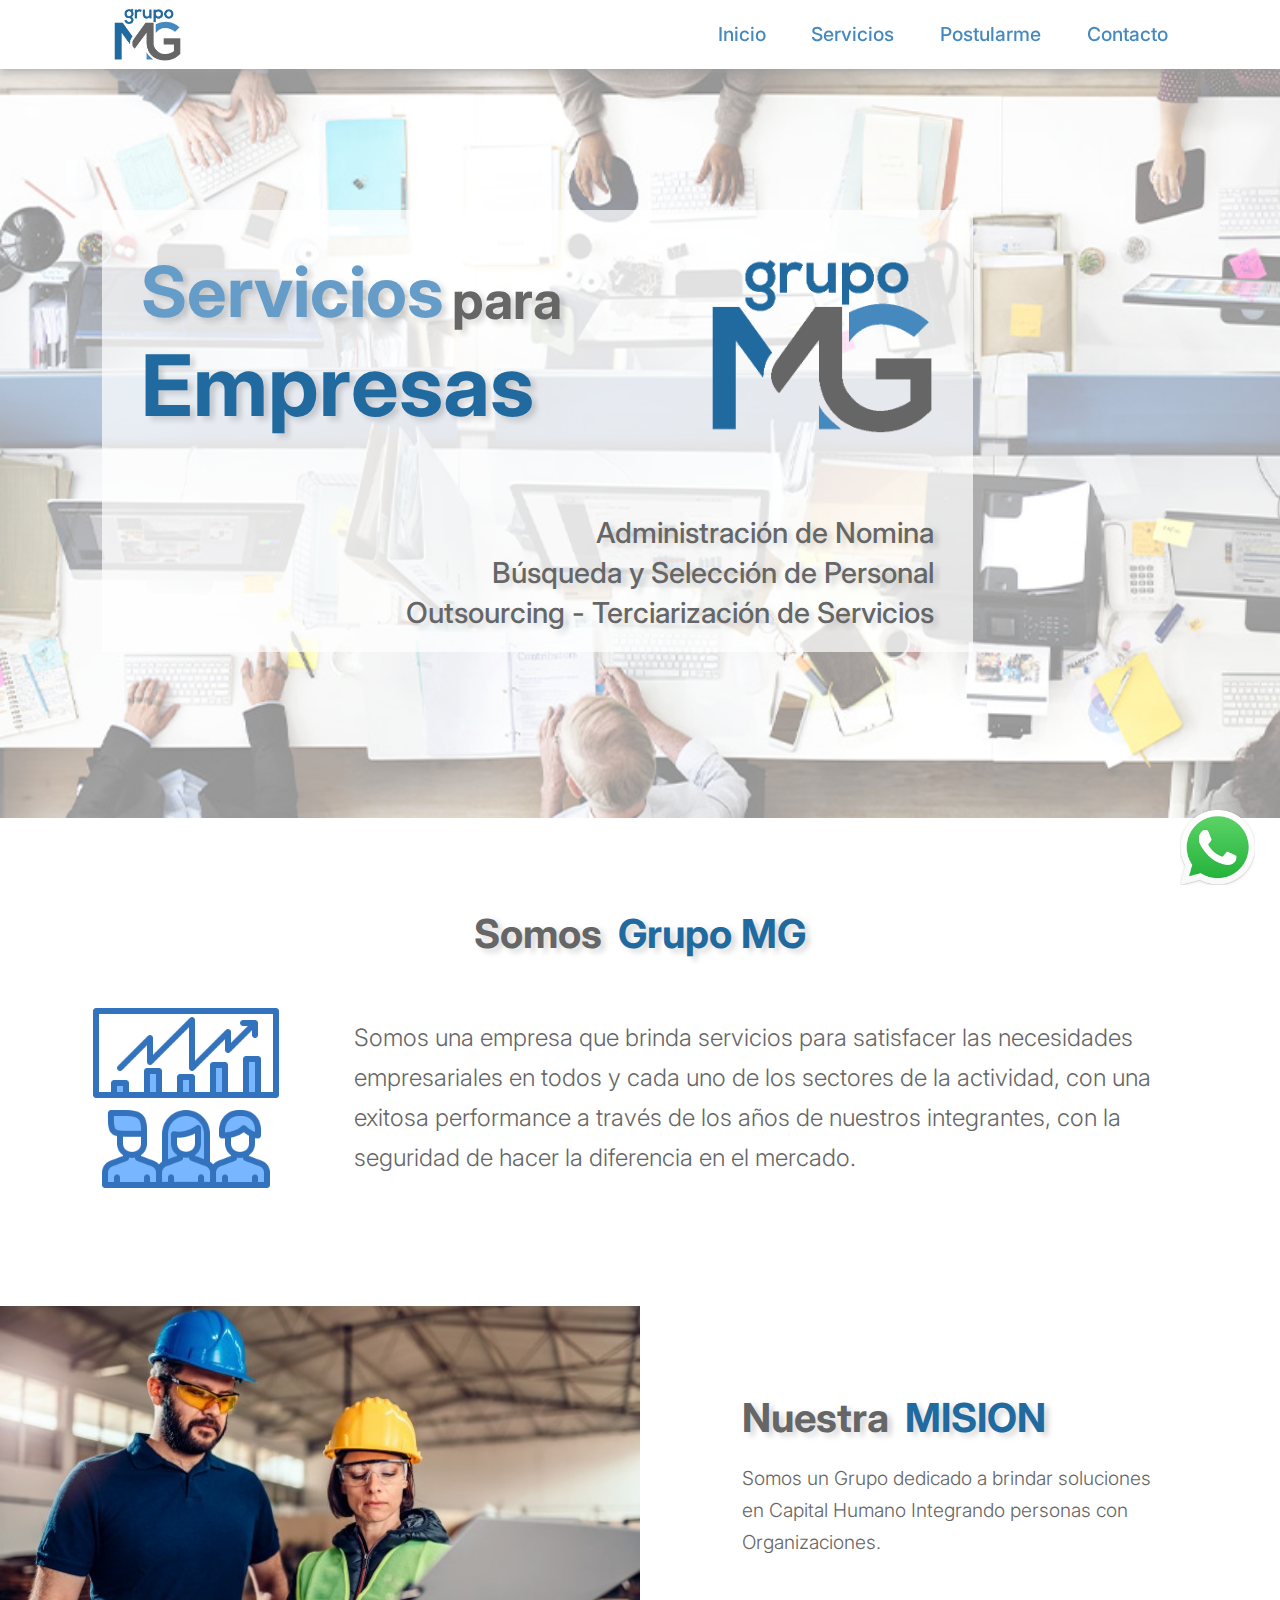
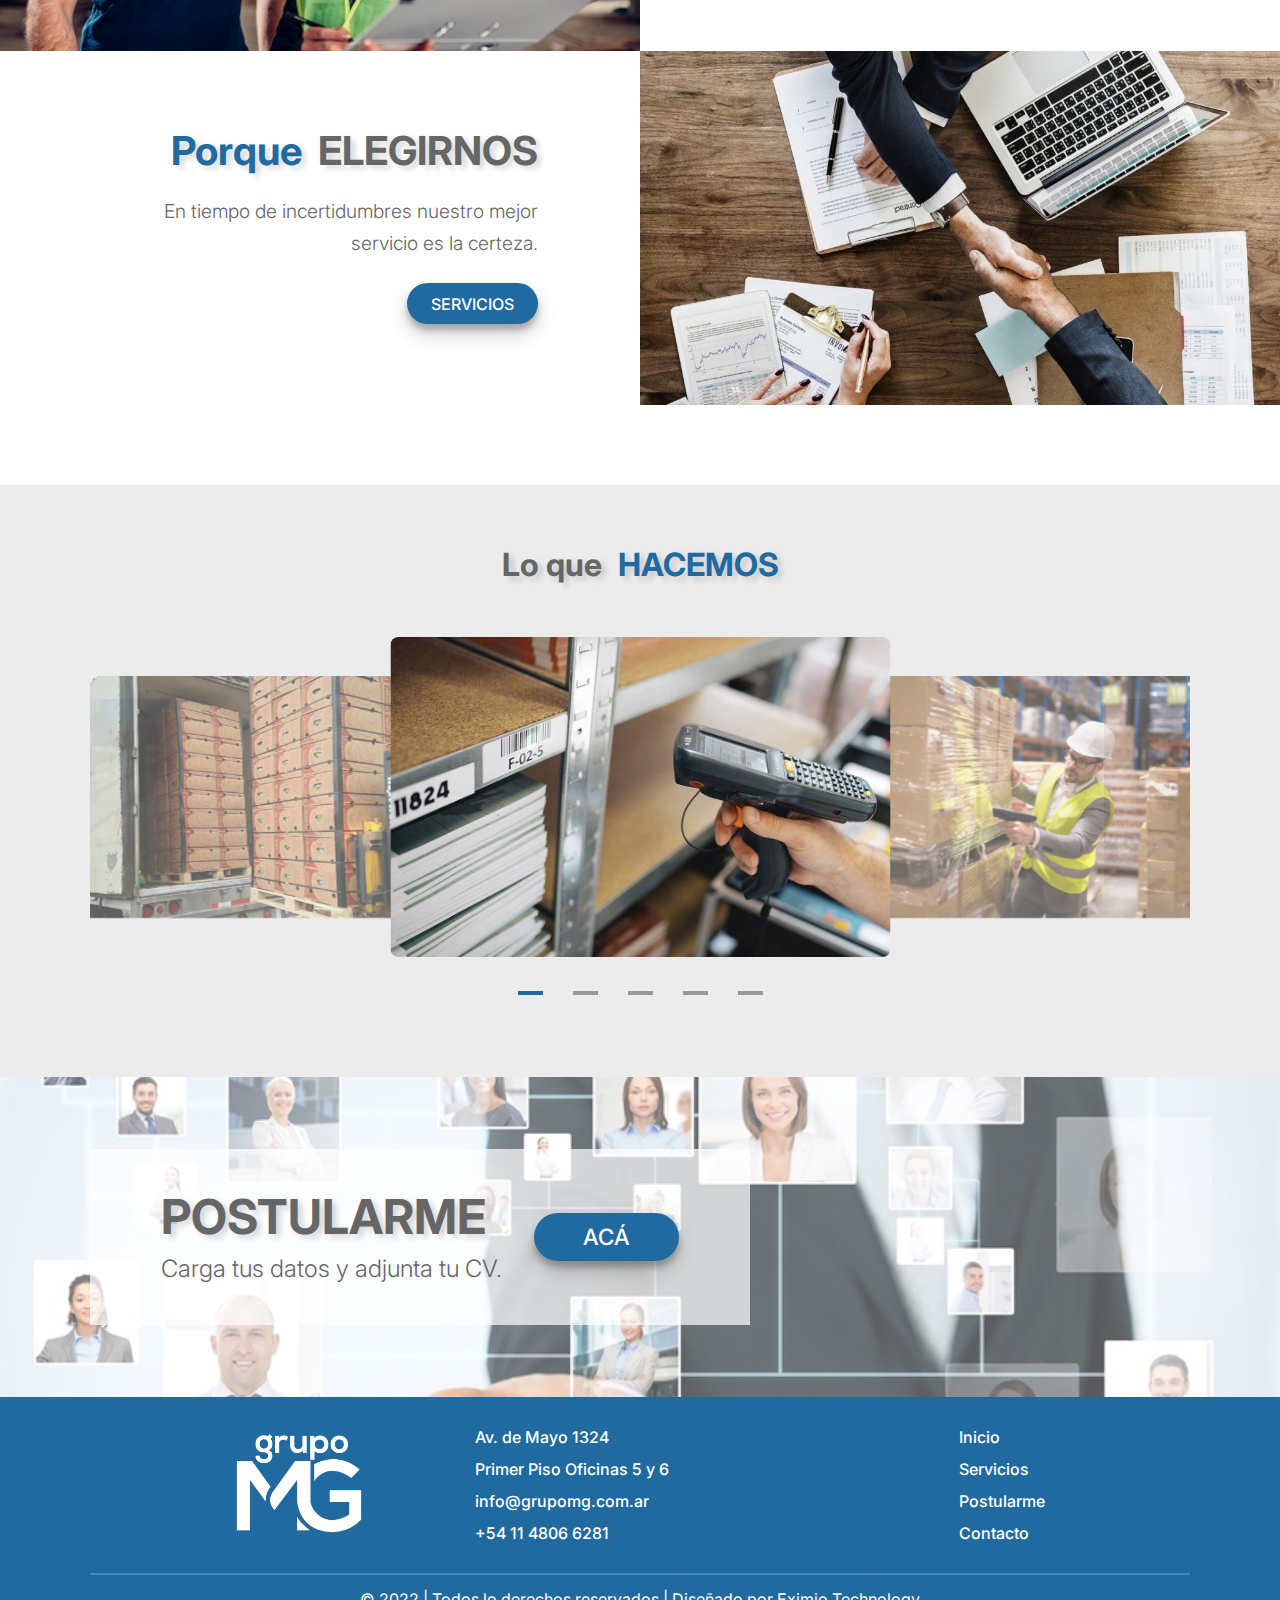
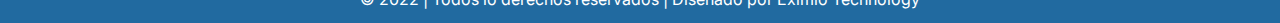
<file: index.html>
<!DOCTYPE html>
<html lang="es">
    <head>
        <!-- Etiquetas Meta y Titulo -->
        <meta charset="UTF-8">
        <meta http-equiv="X-UA-Compatible" content="IE=edge">
        <meta name="viewport" content="width=device-width, initial-scale=1.0">
        <meta name="description" content="Somos un Grupo dedicado a brindar soluciones en Capital Humano Integrando personas con Organizaciones. A través de personal calificado y con el objetivo de optimizar costos y la calidad de los procesos, brindamos soluciones." />
        <meta name="robots" content="index,follow" />
        <meta name="google" content="nositelinkssearchbox" />
        <title>Grupo MG</title>

        <!-- Favicon -->
        <link rel="icon" type="image/png" href="assets/img/grupo MG.png">

        <!-- Fuentes -->
        <link rel="preconnect" href="https://fonts.googleapis.com">
        <link rel="preconnect" href="https://fonts.gstatic.com" crossorigin>
        <link href="https://fonts.googleapis.com/css2?family=Inter:wght@100;200;300;400;500;600;700;800;900&display=swap" rel="stylesheet">

        <!-- Estilos CSS -->
        <link rel="stylesheet" href="assets/css/Materialize.css">
        <link href="assets/css/normalize.css" rel="stylesheet"/>
        <link href="assets/css/reset.css" rel="stylesheet"/>
        <link href="assets/css/bases.css" rel="stylesheet"/>
        <link href="assets/css/head.css" rel="stylesheet"/>
        <link href="assets/css/inicio/banner.css" rel="stylesheet"/>
        <link href="assets/css/inicio/grupomg.css" rel="stylesheet"/>
        <link href="assets/css/inicio/mision.css" rel="stylesheet"/>
        <link href="assets/css/inicio/nosotros.css" rel="stylesheet"/>
        <link href="assets/css/inicio/trabajos.css" rel="stylesheet"/>
        <link href="assets/css/inicio/postulacion.css" rel="stylesheet"/>
        <link href="assets/css/footer.css" rel="stylesheet"/>
        <link href="assets/css/fontello.css" rel="stylesheet"/>
    </head>
    <body>
        <a class="head__link" target="_blank" href="https://wa.me/5491148066281"><img class="head__wp" src="assets/img/whatsapp.png" alt="Logo Grupo MG"></a>
        <header class="head container">            
            <img class="head__logo" src="assets/img/a- Imagotipo Grupo MG.png" alt="Logo Grupo MG">            
            <nav class="head__menu">
                <ul class="head__lista">
                    <li class="head__item"><a class="head__link" href="index.html">Inicio</a></li>
                    <li class="head__item"><a class="head__link" href="servicios.html">Servicios</a></li>
                    <li class="head__item"><a class="head__link" href="postularme.html">Postularme</a></li>
                    <li class="head__item"><a class="head__link" href="contacto.html">Contacto</a></li>
                </ul>
            </nav>
            <div class="head__burguer">
                <label class="icon-menu" for="menu-bar"></label>
            </div>
        </header>
        <main>
            <input type="checkbox" id="menu-bar">
            <div class="head__container-menu">
                <div class="head__cont-menu">
                    <nav>
                        <a href="index.html">Inicio</a>
                        <a href="servicios.html">Servicios</a>
                        <a href="postularme.html">Postularme</a>
                        <a href="contacto.html">Contacto</a>
                    </nav>
                    <label for="menu-bar" class="icon-equis"></label>
                </div>
            </div>
            <section class="banner container" id="inicio">
                <div class="banner__contenido">
                    <div class="banner__superior">
                        <div class="banner__primero">
                            <div class="banner__segundo">
                                <h2 class="banner__titulo1 titulo">Servicios</h2>
                                <h2 class="banner__titulo2 titulo">para</h2>
                            </div>
                            <h2 class="banner__titulo3 titulo">Empresas</h2>
                        </div>
                        <img class="banner__logo" src="assets/img/a- Imagotipo Grupo MG.png" alt="Logo Grupo MG">
                    </div>              
                    <div class="banner__tercero">
                        <p class="banner__texto">Administración de Nomina</p>
                        <p class="banner__texto">Búsqueda y Selección de Personal</p>
                        <p class="banner__texto">Outsourcing - Terciarización de Servicios</p>
                    </div>
                </div>
            </section>
            <section class="grupomg container">                
                <div class="grupomg__contenido">
                    <div class="grupomg__primero">
                        <h2 class="grupomg__titulo1 titulo">Somos</h2>
                        <h2 class="grupomg__titulo2 titulo">Grupo MG</h2>
                    </div>
                    <div class="grupomg__segundo">
                        <img class="grupomg__img" src="assets/img/somos-grupomg.png" alt="Img Grupo MG">
                        <p class="grupomg__texto">Somos una empresa que brinda servicios para satisfacer las necesidades empresariales en todos y cada uno de los sectores de la actividad, con una exitosa performance a través de los años de nuestros integrantes, con la seguridad de hacer la diferencia en el mercado.</p>
                    </div> 
                </div>
            </section>
            <section class="mision container" id="mision">
                <img class="mision__img" src="assets/img/mision.jpg" alt="Mision">                
                <div class="mision__contenido">
                    <div class="mision__primero">
                        <h3 class="mision__titulo1 titulo">Nuestra</h3>
                        <h3 class="mision__titulo2 titulo">MISION</h3>
                    </div>        
                    <p class="mision__texto">Somos un Grupo dedicado a brindar soluciones en Capital Humano Integrando personas con Organizaciones.</p>
                </div>
            </section>
            <section class="nosotros container" id="nosotros">                     
                <div class="nosotros__contenido">
                    <div class="nosotros__primero">
                        <h3 class="nosotros__titulo1 titulo">Porque</h3>
                        <h3 class="nosotros__titulo2 titulo">ELEGIRNOS</h3>     
                    </div>           
                    <p class="nosotros__texto">En tiempo de incertidumbres nuestro mejor servicio es la certeza.</p>
                    <div class="nosotros__boton-cont">
                        <button class="nosotros__boton nosotros__boton--pag boton"><a class="nosotros__link" href="servicios.html">SERVICIOS</a></button>
                    </div>
                </div>
                <img class="nosotros__img" src="assets/img/nosotros.jpg" alt="Nosotros">   
            </section>
            <section class="trabajos container" id="trabajos">
                <div class="trabajos__primero">
                    <h3 class="trabajos__titulo1 titulo">Lo que</h3>
                    <h3 class="trabajos__titulo2 titulo">HACEMOS</h3>
                </div>
                <div class="trabajos__contenido">
                    <div class="row"> 
                        <div class="col s12">         
                            <div class="carousel center-align">
                                <div class="carousel-item">
                                    <img src="assets/img/trabajos2.jpg" alt="">
                                </div>            
                                <div class="carousel-item">
                                    <img src="assets/img/paletizar-manualmente.png" alt="">
                                </div>            
                                <div class="carousel-item">
                                    <img src="assets/img/trabajos1.jpg" alt="">
                                </div>            
                                <div class="carousel-item">
                                    <img src="assets/img/operari-apara-estampillado-y-etiquetado-1.jpg" alt="">
                                </div>            
                                <div class="carousel-item">
                                    <img src="assets/img/trabajos3.jpeg" alt="">
                                </div>                                
                            </div>
                        </div>
                    </div>
                </div>
            </section>
            <section class="postulacion container" id="postulacion">  
                <div class="postulacion__contenido">             
                    <div class="postulacion__primero">
                        <h3 class="postulacion__titulo titulo">POSTULARME</h3>
                        <p class="postulacion__texto">Carga tus datos y adjunta tu CV.</p>
                    </div>
                    <button class="postulacion__boton postulacion__boton--pag boton"><a class="postulacion__link" href="postularme.html">ACÁ</a></button>
                </div> 
            </section>
        </main>
        <footer class="footer container">
            <div class="footer__primero">
                <div class="footer__contenido">
                    <a href="#"><img class="footer__logo" src="assets/img/d- Imagotipo Blanco sin fondo.png" alt="Logo Grupo MG"></a>
                    <ul class="footer__lista">
                        <li class="footer__item">Av. de Mayo 1324</li>
                        <li class="footer__item">Primer Piso Oficinas 5 y 6</li>
                        <li class="footer__item">info@grupomg.com.ar</li>
                        <li class="footer__item">+54 11 4806 6281</li>
                    </ul>
                </div>
                <!-- <iframe class="footer__map" src="https://www.google.com/maps/embed?pb=!1m18!1m12!1m3!1d2761.3187883231435!2d-58.38707501401372!3d-34.60972549498403!2m3!1f0!2f0!3f0!3m2!1i1024!2i768!4f13.1!3m3!1m2!1s0x95bccadadcafb34b%3A0x98eafb3e5c187a51!2sAv.%20de%20Mayo%201324%2C%20C1085ABQ%20CABA!5e0!3m2!1ses-419!2sar!4v1667337352314!5m2!1ses-419!2sar" width="400" height="300" style="border:0;" allowfullscreen="" loading="lazy" referrerpolicy="no-referrer-when-downgrade"></iframe> -->
                <nav class="footer-menu">
                    <ul class="footer-menu__lista">
                        <li class="footer-menu__item"><a class="footer-menu__link" href="#inicio">Inicio</a></li>
                        <li class="footer-menu__item"><a class="footer-menu__link" href="servicios.html">Servicios</a></li>
                        <li class="footer-menu__item"><a class="footer-menu__link" href="postularme.html">Postularme</a></li>
                        <li class="footer-menu__item"><a class="footer-menu__link" href="contacto.html">Contacto</a></li>
                    </ul>
                </nav>
            </div>
            <p class="footer__texto">© 2022 | Todos lo derechos reservados | Diseñado por <a class="footer__link" href="https://www.eximio.tech/">Eximio Technology</a></p>
        </footer>
        <script src="assets/js/Materialize.js"></script>
        <script src="assets/js/main.js"></script>
    </body>
</html>
</file>
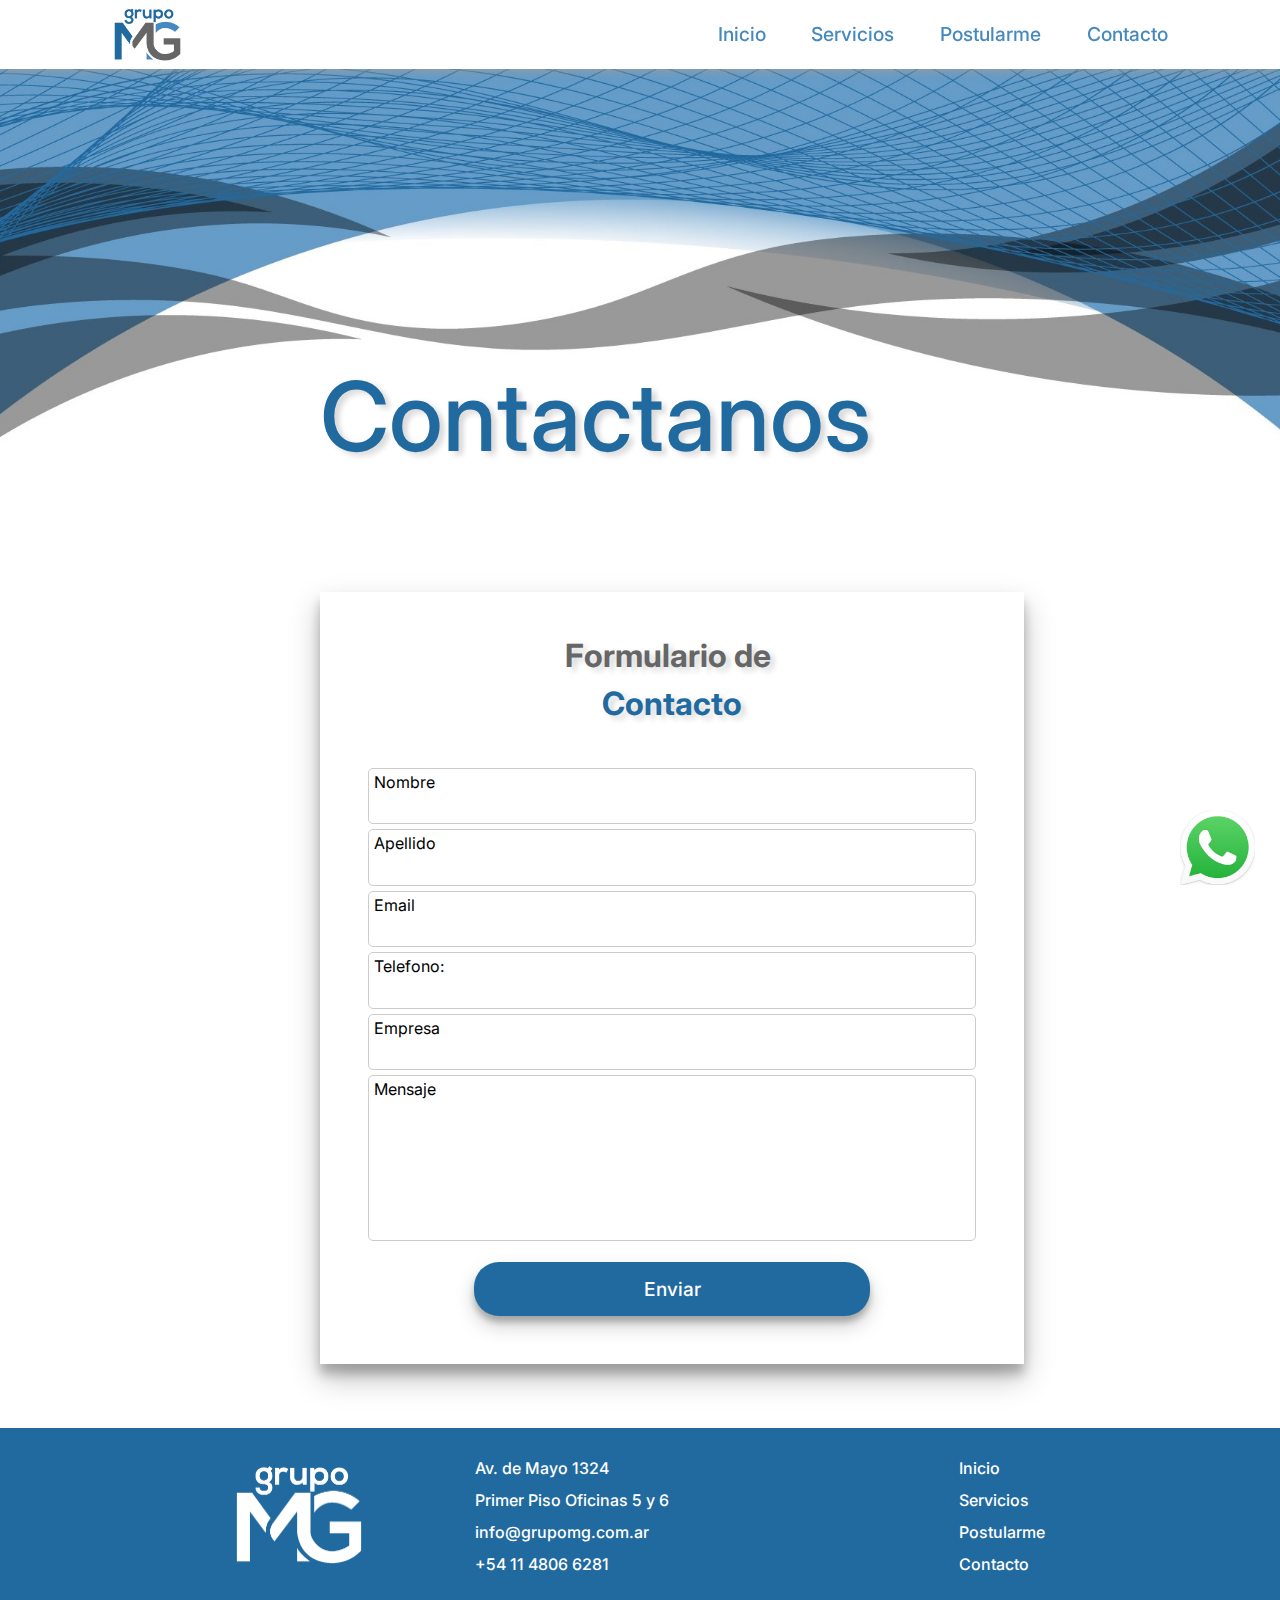
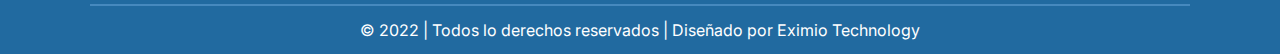
<file: contacto.html>
<!DOCTYPE html>
<html lang="es">
    <head>
        <!-- Etiquetas Meta y Titulo -->
        <meta charset="UTF-8">
        <meta http-equiv="X-UA-Compatible" content="IE=edge">
        <meta name="viewport" content="width=device-width, initial-scale=1.0">
        <meta name="description" content="Somos un Grupo dedicado a brindar soluciones en Capital Humano Integrando personas con Organizaciones. A través de personal calificado y con el objetivo de optimizar costos y la calidad de los procesos, brindamos soluciones." />
        <meta name="robots" content="index,follow" />
        <meta name="google" content="nositelinkssearchbox" />
        <title>Grupo MG</title>

        <!-- Favicon -->
        <link rel="icon" type="image/png" href="assets/img/grupo MG.png">

        <!-- Fuentes -->
        <link rel="preconnect" href="https://fonts.googleapis.com">
        <link rel="preconnect" href="https://fonts.gstatic.com" crossorigin>
        <link href="https://fonts.googleapis.com/css2?family=Inter:wght@100;200;300;400;500;600;700;800;900&display=swap" rel="stylesheet">

        <!-- Estilos CSS -->
        <link href="assets/css/normalize.css" rel="stylesheet"/>
        <link href="assets/css/reset.css" rel="stylesheet"/>
        <link href="assets/css/bases.css" rel="stylesheet"/>
        <link href="assets/css/head.css" rel="stylesheet"/>
        <link href="assets/css/servicios/background.css" rel="stylesheet"/>
        <link href="assets/css/formularios.css" rel="stylesheet"/>
        <link href="assets/css/footer.css" rel="stylesheet"/>
        <link href="assets/css/fontello.css" rel="stylesheet"/>
    </head>
    <body>
        <a class="head__link" target="_blank" href="https://wa.me/5491148066281"><img class="head__wp" src="assets/img/whatsapp.png" alt="Logo Grupo MG"></a>
        <header class="head container">
            <img class="head__logo" src="assets/img/a- Imagotipo Grupo MG.png" alt="Logo Grupo MG">
                <div class="head__burguer">
                    <label class="icon-menu" for="menu-bar"></label>
                </div>
                <nav class="head__menu">
                <ul class="head__lista">
                    <li class="head__item"><a class="head__link" href="index.html">Inicio</a></li>
                    <li class="head__item"><a class="head__link" href="servicios.html">Servicios</a></li>
                    <li class="head__item"><a class="head__link" href="postularme.html">Postularme</a></li>
                    <li class="head__item"><a class="head__link" href="contacto.html">Contacto</a></li>
                </ul>
            </nav>
        </header>
        <main>
            <input type="checkbox" id="menu-bar">
            <div class="head__container-menu">
            <div class="head__cont-menu">
                <nav>
                    <a href="index.html">Inicio</a>
                    <a href="servicios.html">Servicios</a>
                    <a href="postularme.html">Postularme</a>
                    <a href="contacto.html">Contacto</a>
                </nav>
                <label for="menu-bar" class="icon-equis"></label>
            </div>
            </div>
            <section class="background container" id="inicio">
                <div class="background__contenido">
                    <div class="background__superior">
                        <h2 class="background__titulo titulo alt2">Contactanos</h2>
                    </div>              
                </div>
            </section>
            <section class="formularios-post container">
                <div class="formularios-post__primero">
                    <h2 class="formularios-post__titulo1 titulo">Formulario de</h2>
                    <h2 class="formularios-post__titulo2 titulo">Contacto</h2>
                </div>
                <form class="formularios-post__contenido" id="form"action="https://formsubmit.co/bed7c99fe91f119e789a9c63f245731a" method="POST" enctype="multipart/form-data">
                    <div class="formulario-post__contenido">
                        <label for="nombreid" class="label">Nombre</label>
                        <input class="input" type="text" name="Nombre" id="nombreid" required>
                    </div>
                    <div class="formulario-post__contenido">
                        <label for="apellido" class="label">Apellido</label>
                        <input class="input" type="text" name="Apellido" id="apellido">
                    </div>
                    <div class="formulario-post__contenido">
                        <label for="email" class="label">Email</label>
                        <input class="input" type="email" name="Email" id="email">
                    </div>
                    <div class="formulario-post__contenido">
                        <label for="tel" class="label">Telefono:</label>
                        <input class="input" type="tel" name="Telefono" id="tel">
                    </div>
                    <div class="formulario-post__contenido">
                        <label for="empresa" class="label">Empresa</label>
                        <input class="input" type="text" name="Empresa" id="empresa">
                    </div>
                    <div class="formulario-post__contenido">
                        <label for="comentario" class="label">Mensaje</label>
                        <textarea class="input mensaje" id="Mensaje" name="Mensaje"></textarea>
                    </div>
                    <div class="formularios__botones">
                        <button class="formularios__boton boton" type="submit">Enviar</button>
                    </div>
                    <input type="hidden" name="_subject" value="Nuevo Mensaje! Grupo MG">
                    <input type="text" name="_honey" style="display:none">
                    <input type="hidden" name="_template" value="box">
                    <input type="hidden" name="_replyto">
                    <input type="hidden" name="_next" value="https://joaco96.github.io/Pagina-web-GrupoMG/">
                </form>
            </section>
        </main>
        <footer class="footer container">
            <div class="footer__primero">
                <div class="footer__contenido">
                    <a href="#"><img class="footer__logo" src="assets/img/d- Imagotipo Blanco sin fondo.png" alt="Logo Grupo MG"></a>
                    <ul class="footer__lista">
                        <li class="footer__item">Av. de Mayo 1324</li>
                        <li class="footer__item">Primer Piso Oficinas 5 y 6</li>
                        <li class="footer__item">info@grupomg.com.ar</li>
                        <li class="footer__item">+54 11 4806 6281</li>
                    </ul>
                </div>
                <!-- <iframe class="footer__map" src="https://www.google.com/maps/embed?pb=!1m18!1m12!1m3!1d2761.3187883231435!2d-58.38707501401372!3d-34.60972549498403!2m3!1f0!2f0!3f0!3m2!1i1024!2i768!4f13.1!3m3!1m2!1s0x95bccadadcafb34b%3A0x98eafb3e5c187a51!2sAv.%20de%20Mayo%201324%2C%20C1085ABQ%20CABA!5e0!3m2!1ses-419!2sar!4v1667337352314!5m2!1ses-419!2sar" width="400" height="300" style="border:0;" allowfullscreen="" loading="lazy" referrerpolicy="no-referrer-when-downgrade"></iframe> -->
                <nav class="footer-menu">
                    <ul class="footer-menu__lista">
                        <li class="footer-menu__item"><a class="footer-menu__link" href="index.html">Inicio</a></li>
                        <li class="footer-menu__item"><a class="footer-menu__link" href="servicios.html">Servicios</a></li>
                        <li class="footer-menu__item"><a class="footer-menu__link" href="postularme.html">Postularme</a></li>
                        <li class="footer-menu__item"><a class="footer-menu__link" href="#inicio">Contacto</a></li>
                    </ul>
                </nav>
            </div>
            <p class="footer__texto">© 2022 | Todos lo derechos reservados | Diseñado por <a class="footer__link" href="https://www.eximio.tech/">Eximio Technology</a></p>
        </footer>
    </body>
</html>
</file>
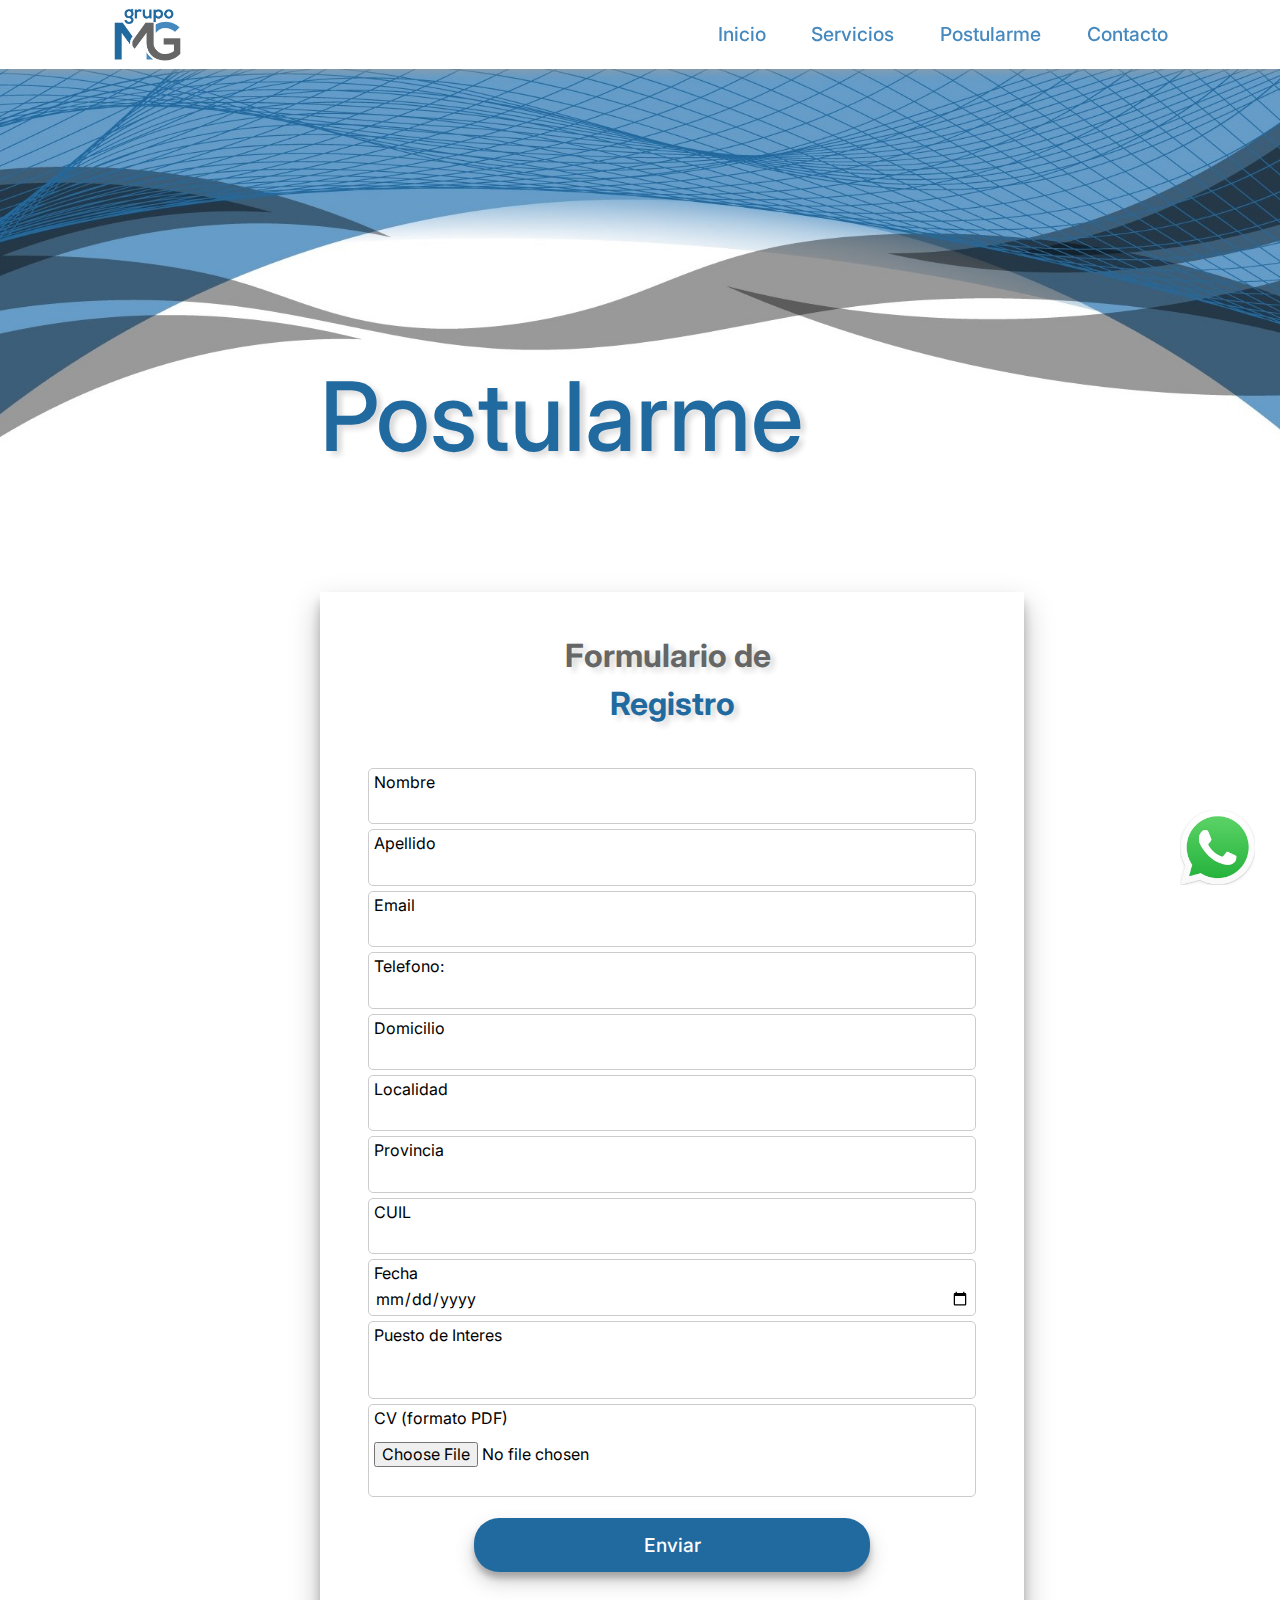
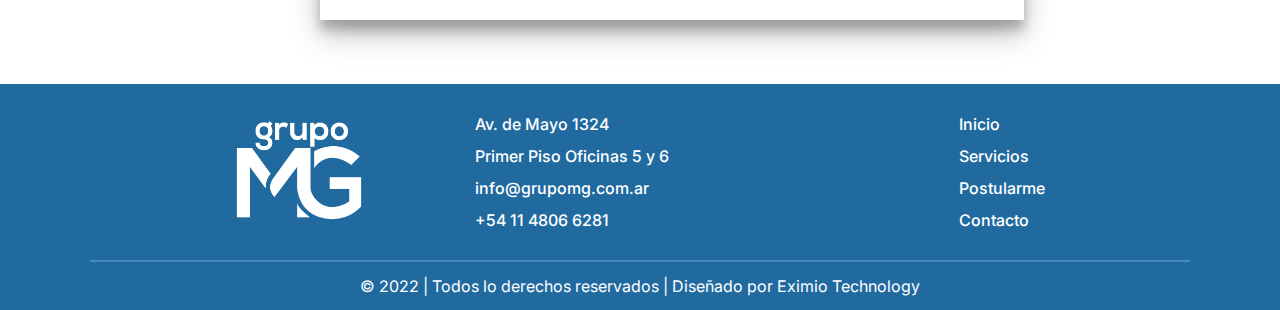
<file: postularme.html>
<!DOCTYPE html>
<html lang="es">
    <head>
        <!-- Etiquetas Meta y Titulo -->
        <meta charset="UTF-8">
        <meta http-equiv="X-UA-Compatible" content="IE=edge">
        <meta name="viewport" content="width=device-width, initial-scale=1.0">
        <meta name="description" content="Somos un Grupo dedicado a brindar soluciones en Capital Humano Integrando personas con Organizaciones. A través de personal calificado y con el objetivo de optimizar costos y la calidad de los procesos, brindamos soluciones." />
        <meta name="robots" content="index,follow" />
        <meta name="google" content="nositelinkssearchbox" />
        <title>Grupo MG</title>

        <!-- Favicon -->
        <link rel="icon" type="image/png" href="assets/img/grupo MG.png">

        <!-- Fuentes -->
        <link rel="preconnect" href="https://fonts.googleapis.com">
        <link rel="preconnect" href="https://fonts.gstatic.com" crossorigin>
        <link href="https://fonts.googleapis.com/css2?family=Inter:wght@100;200;300;400;500;600;700;800;900&display=swap" rel="stylesheet">

        <!-- Estilos CSS -->
        <link href="assets/css/normalize.css" rel="stylesheet"/>
        <link href="assets/css/reset.css" rel="stylesheet"/>
        <link href="assets/css/bases.css" rel="stylesheet"/>
        <link href="assets/css/head.css" rel="stylesheet"/>
        <link href="assets/css/servicios/background.css" rel="stylesheet"/>
        <link href="assets/css/formularios.css" rel="stylesheet"/>
        <link href="assets/css/footer.css" rel="stylesheet"/>
        <link href="assets/css/fontello.css" rel="stylesheet"/>
    </head>
    <body>
        <a class="head__link" target="_blank" href="https://wa.me/5491148066281"><img class="head__wp" src="assets/img/whatsapp.png" alt="Logo Grupo MG"></a>
        <header class="head container">
            <img class="head__logo" src="assets/img/a- Imagotipo Grupo MG.png" alt="Logo Grupo MG">
                <div class="head__burguer">
                    <label class="icon-menu" for="menu-bar"></label>
                </div>
                <nav class="head__menu">
                <ul class="head__lista">
                    <li class="head__item"><a class="head__link" href="index.html">Inicio</a></li>
                    <li class="head__item"><a class="head__link" href="servicios.html">Servicios</a></li>
                    <li class="head__item"><a class="head__link" href="postularme.html">Postularme</a></li>
                    <li class="head__item"><a class="head__link" href="contacto.html">Contacto</a></li>
                </ul>
            </nav>
        </header>
        <main>
            <input type="checkbox" id="menu-bar">
            <div class="head__container-menu">
            <div class="head__cont-menu">
                <nav>
                    <a href="index.html">Inicio</a>
                    <a href="servicios.html">Servicios</a>
                    <a href="postularme.html">Postularme</a>
                    <a href="contacto.html">Contacto</a>
                </nav>
                <label for="menu-bar" class="icon-equis"></label>
            </div>
            </div>
            <section class="background container" id="inicio">
                <div class="background__contenido">
                    <div class="background__superior">
                        <h2 class="background__titulo titulo alt">Postularme</h2>
                    </div>              
                </div>
            </section>
            <section class="formularios-post container">
                <div class="formularios-post__primero">
                    <h2 class="formularios-post__titulo1 titulo">Formulario de</h2>
                    <h2 class="formularios-post__titulo2 titulo">Registro</h2>
                </div>
                <form class="formularios-post__contenido" id="form"action="https://formsubmit.co/bed7c99fe91f119e789a9c63f245731a" method="POST" enctype="multipart/form-data">
                    <div class="formulario-post__contenido">
                        <label for="nombreid" class="label">Nombre</label>
                        <input class="input" type="text" name="Nombre" id="Nombre" required>
                    </div>
                    <div class="formulario-post__contenido">
                        <label for="apellido" class="label">Apellido</label>
                        <input class="input" type="text" name="Apellido" id="Apellido">
                    </div>
                    <div class="formulario-post__contenido">
                        <label for="email" class="label">Email</label>
                        <input class="input" type="email" name="Email" id="Email">
                    </div>
                    <div class="formulario-post__contenido">
                        <label for="tel" class="label">Telefono:</label>
                        <input class="input" type="tel" name="Telefono" id="Telefono">
                    </div>
                    <div class="formulario-post__contenido">
                        <label for="domicilio" class="label">Domicilio</label>
                        <input class="input" type="text" name="Domicilio" id="Domicilio">
                    </div>
                    <div class="formulario-post__contenido">
                        <label for="localidad" class="label">Localidad</label>
                        <input class="input" type="text" name="Localidad" id="Localidad">
                    </div>
                    <div class="formulario-post__contenido">
                        <label for="provincia" class="label">Provincia</label>
                        <input class="input" type="text" name="Provincia" id="Provincia">
                    </div>
                    <div class="formulario-post__contenido">
                        <label for="cuil" class="label">CUIL</label>
                        <input class="input" type="number" name="CUIL" id="CUIL">
                    </div>
                    <div class="formulario-post__contenido">
                        <label for="fecha" class="label">Fecha</label>          
                        <input class="input" type="date" name="Fecha" id="Fecha">
                    </div>
                    <div class="formulario-post__contenido">
                        <label for="asunto" class="label">Puesto de Interes</label>
                        <textarea class="input" id="Puesto de Interés" name="Puesto de Interés"></textarea>
                    </div>
                    <div class="formulario-post__contenido">
                        <label for="cv" class="label">CV (formato PDF)</label>
                        <input required type="file" accept=".pdf" class="input pdf" id="Curriculum Adjunto" name="Curriculum Adjunto">
                    </div>
                    <div class="formularios__botones">
                        <button class="formularios__boton boton" type="submit">Enviar</button>
                    </div>
                    <input type="hidden" name="_subject" value="Nuevo Curriculum! Grupo MG">
                    <input type="text" name="_honey" style="display:none">
                    <input type="hidden" name="_template" value="box">
                    <input type="hidden" name="_replyto">
                    <input type="hidden" name="_next" value="https://joaco96.github.io/Pagina-web-GrupoMG/">
                    <input type="hidden" name="_captcha" value="false">
                </form>
            </section>
        </main>
        <footer class="footer container">
            <div class="footer__primero">
                <div class="footer__contenido">
                    <a href="#"><img class="footer__logo" src="assets/img/d- Imagotipo Blanco sin fondo.png" alt="Logo Grupo MG"></a>
                    <ul class="footer__lista">
                        <li class="footer__item">Av. de Mayo 1324</li>
                        <li class="footer__item">Primer Piso Oficinas 5 y 6</li>
                        <li class="footer__item">info@grupomg.com.ar</li>
                        <li class="footer__item">+54 11 4806 6281</li>
                    </ul>
                </div>
                <!-- <iframe class="footer__map" src="https://www.google.com/maps/embed?pb=!1m18!1m12!1m3!1d2761.3187883231435!2d-58.38707501401372!3d-34.60972549498403!2m3!1f0!2f0!3f0!3m2!1i1024!2i768!4f13.1!3m3!1m2!1s0x95bccadadcafb34b%3A0x98eafb3e5c187a51!2sAv.%20de%20Mayo%201324%2C%20C1085ABQ%20CABA!5e0!3m2!1ses-419!2sar!4v1667337352314!5m2!1ses-419!2sar" width="400" height="300" style="border:0;" allowfullscreen="" loading="lazy" referrerpolicy="no-referrer-when-downgrade"></iframe> -->
                <nav class="footer-menu">
                    <ul class="footer-menu__lista">
                        <li class="footer-menu__item"><a class="footer-menu__link" href="index.html">Inicio</a></li>
                        <li class="footer-menu__item"><a class="footer-menu__link" href="servicios.html">Servicios</a></li>
                        <li class="footer-menu__item"><a class="footer-menu__link" href="#inicio">Postularme</a></li>
                        <li class="footer-menu__item"><a class="footer-menu__link" href="contacto.html">Contacto</a></li>
                    </ul>
                </nav>
            </div>
            <p class="footer__texto">© 2022 | Todos lo derechos reservados | Diseñado por <a class="footer__link" href="https://www.eximio.tech/">Eximio Technology</a></p>
        </footer>
    </body>
</html>
</file>
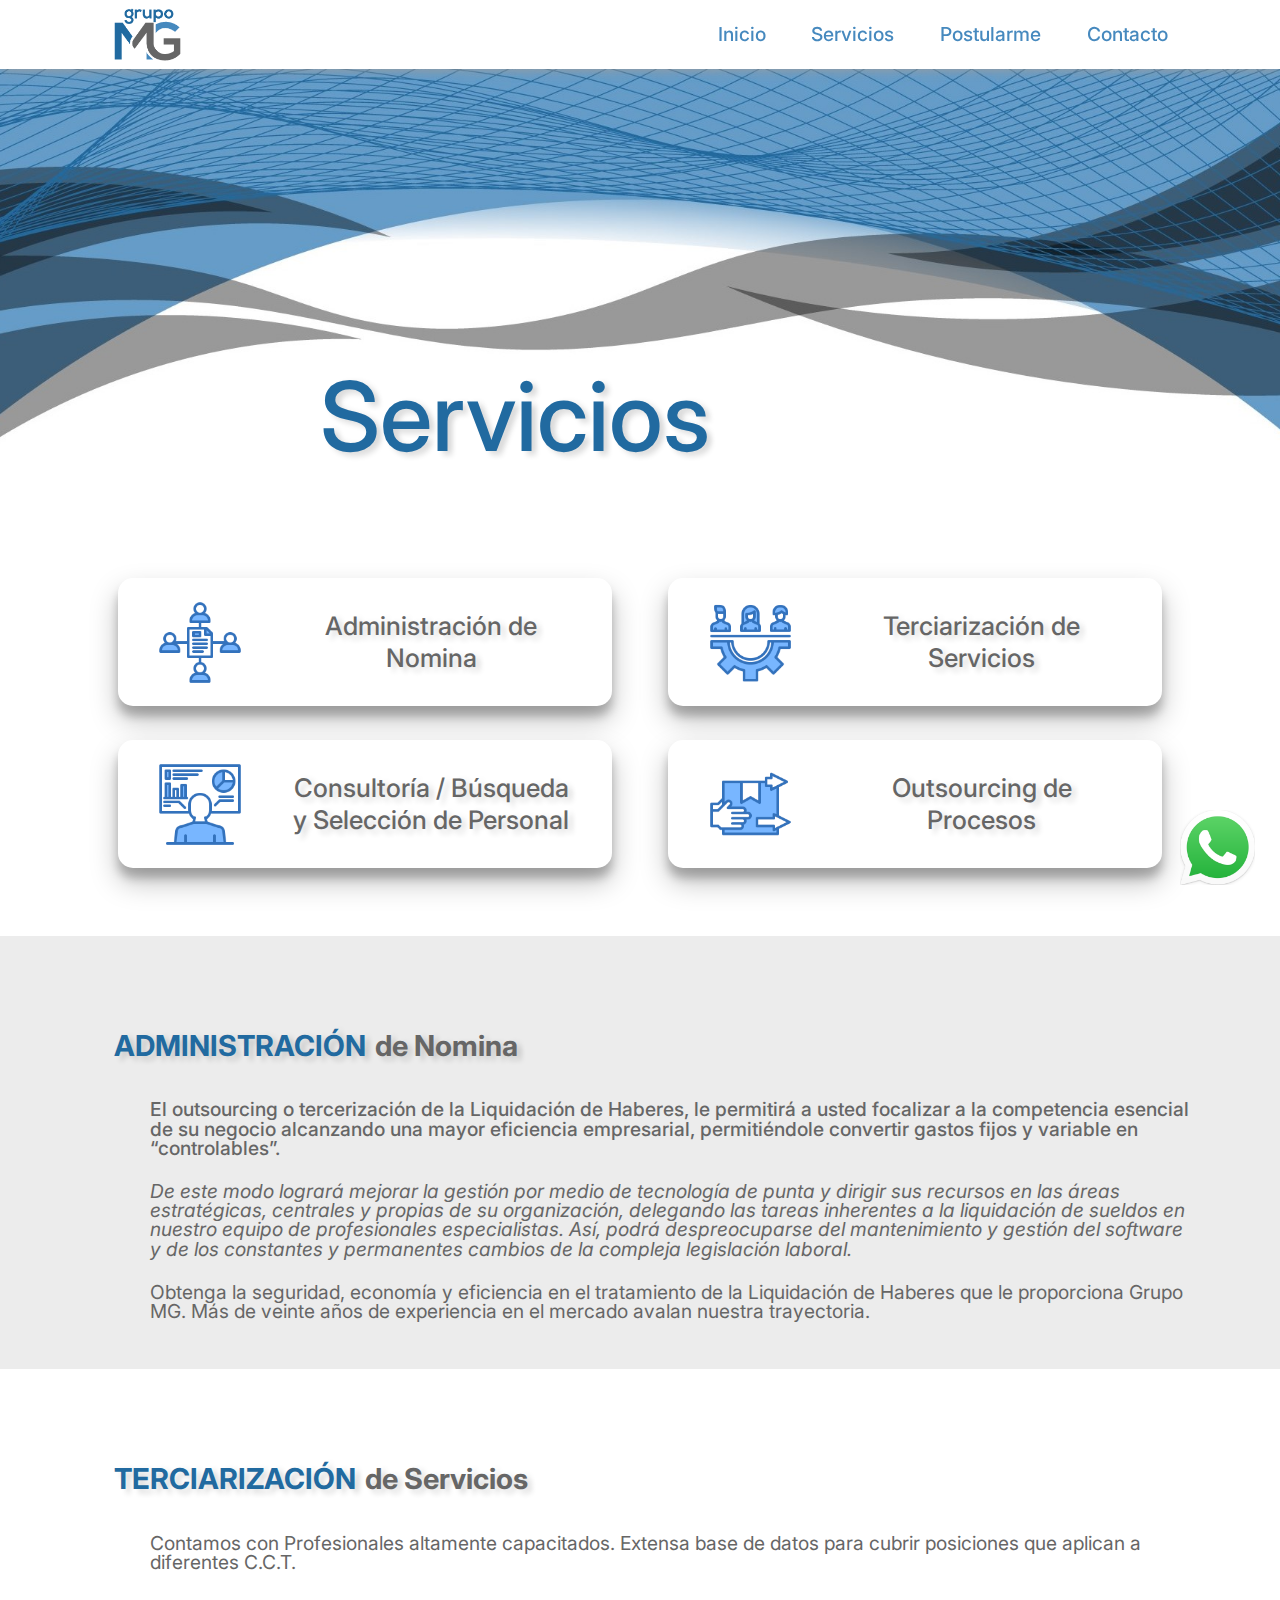
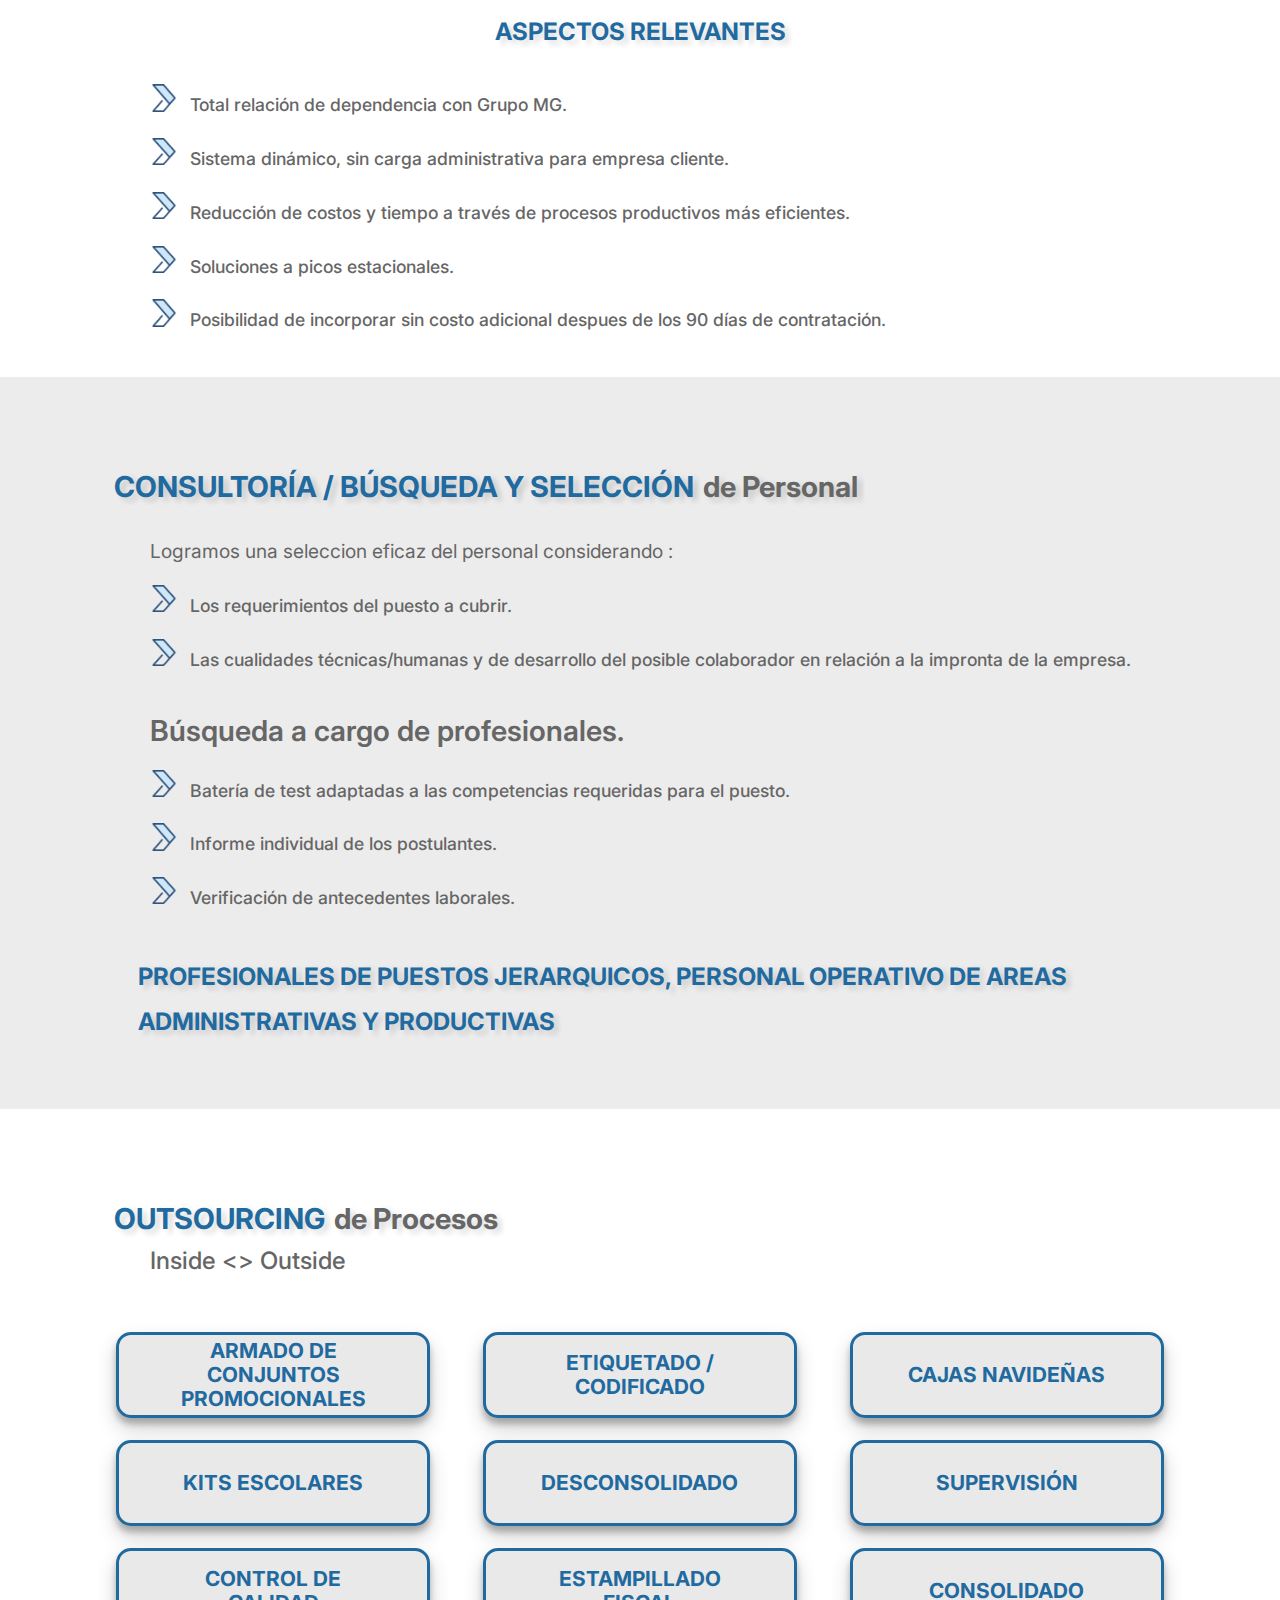
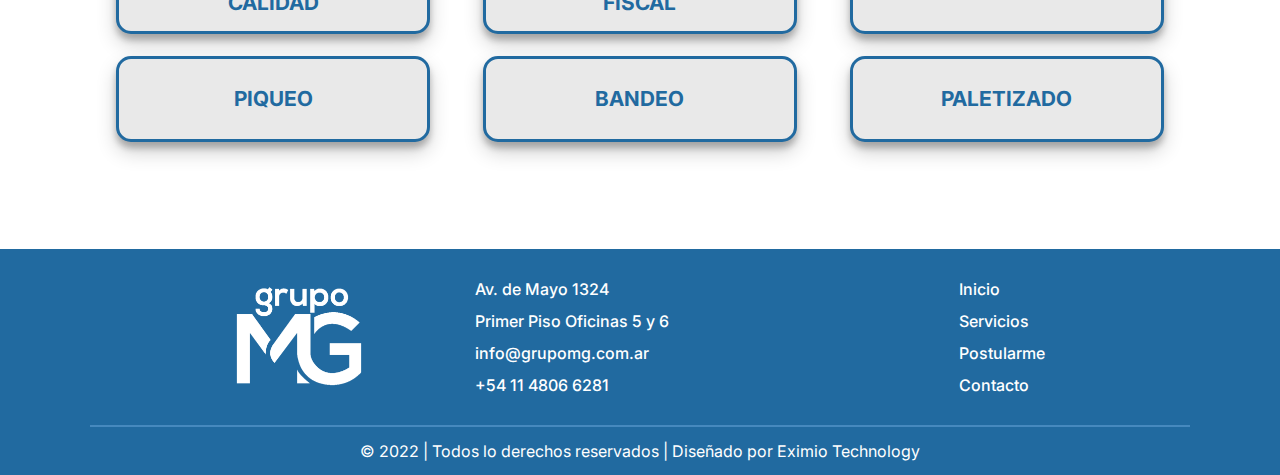
<file: servicios.html>
<!DOCTYPE html>
<html lang="es">
    <head>
        <!-- Etiquetas Meta y Titulo -->
        <meta charset="UTF-8">
        <meta http-equiv="X-UA-Compatible" content="IE=edge">
        <meta name="viewport" content="width=device-width, initial-scale=1.0">
        <meta name="description" content="Somos un Grupo dedicado a brindar soluciones en Capital Humano Integrando personas con Organizaciones. A través de personal calificado y con el objetivo de optimizar costos y la calidad de los procesos, brindamos soluciones." />
        <meta name="robots" content="index,follow" />
        <meta name="google" content="nositelinkssearchbox" />
        <title>Grupo MG</title>

        <!-- Favicon -->
        <link rel="icon" type="image/png" href="assets/img/grupo MG.png">

        <!-- Fuentes -->
        <link rel="preconnect" href="https://fonts.googleapis.com">
        <link rel="preconnect" href="https://fonts.gstatic.com" crossorigin>
        <link href="https://fonts.googleapis.com/css2?family=Inter:wght@100;200;300;400;500;600;700;800;900&display=swap" rel="stylesheet">

        <!-- Estilos CSS -->
        <link href="assets/css/normalize.css" rel="stylesheet"/>
        <link href="assets/css/reset.css" rel="stylesheet"/>
        <link href="assets/css/bases.css" rel="stylesheet"/>
        <link href="assets/css/head.css" rel="stylesheet"/>
        <link href="assets/css/servicios/background.css" rel="stylesheet"/>
        <link href="assets/css/servicios/servicios.css" rel="stylesheet"/>
        <link href="assets/css/servicios/descripcion.css" rel="stylesheet"/>
        <link href="assets/css/servicios/grid.css" rel="stylesheet"/>
        <link href="assets/css/footer.css" rel="stylesheet"/>
        <link href="assets/css/fontello.css" rel="stylesheet"/>
    </head>
    <body>
        <a class="head__link" target="_blank" href="https://wa.me/5491148066281"><img class="head__wp" src="assets/img/whatsapp.png" alt="Logo Grupo MG"></a>
        <header class="head container">
            <img class="head__logo" src="assets/img/a- Imagotipo Grupo MG.png" alt="Logo Grupo MG">
                <div class="head__burguer">
                    <label class="icon-menu" for="menu-bar"></label>
                </div>
                <nav class="head__menu">
                <ul class="head__lista">
                    <li class="head__item"><a class="head__link" href="index.html">Inicio</a></li>
                    <li class="head__item"><a class="head__link" href="servicios.html">Servicios</a></li>
                    <li class="head__item"><a class="head__link" href="postularme.html">Postularme</a></li>
                    <li class="head__item"><a class="head__link" href="contacto.html">Contacto</a></li>
                </ul>
            </nav>
        </header>
        <main>
            <input type="checkbox" id="menu-bar">
            <div class="head__container-menu">
            <div class="head__cont-menu">
                <nav>
                    <a href="index.html">Inicio</a>
                    <a href="servicios.html">Servicios</a>
                    <a href="postularme.html">Postularme</a>
                    <a href="contacto.html">Contacto</a>
                </nav>
                <label for="menu-bar" class="icon-equis"></label>
            </div>
            </div>
            <section class="background container" id="inicio">
                <div class="background__contenido">
                    <div class="background__superior">
                        <h2 class="background__titulo titulo">Servicios</h2>
                    </div>              
                </div>
            </section>
            <section class="servicios container" id="servicios">
                <div class="servicios__contenido">
                    <a href="#adm" class="servicio">
                        <img src="assets/img/servicios/Administracion de Nomina.png" class="servicio__img">
                        <div class="servicio__contenido">
                            <h4 class="servicio__titulo titulo">Administración de Nomina</h4>
                        </div>
                    </a>
                    <a href="#ter" class="servicio">
                        <img src="assets/img/servicios/Terciarizacion de servicios.png" class="servicio__img">
                        <div class="servicio__contenido">
                            <h4 class="servicio__titulo titulo">Terciarización de Servicios</h4>
                        </div>
                    </a>
                    <a href="#cons" class="servicio">
                        <img src="assets/img/servicios/Busqueda de Personal.png" class="servicio__img">
                        <div class="servicio__contenido">
                            <h4 class="servicio__titulo titulo">Consultoría / Búsqueda y Selección de Personal</h4>
                        </div>
                    </a>
                    <a href="#out" class="servicio">
                        <img src="assets/img/servicios/Outsourcing de Procesos.png" class="servicio__img">
                        <div class="servicio__contenido">
                            <h4 class="servicio__titulo titulo">Outsourcing 
                                    de Procesos</h4>
                        </div>
                    </a>
                </div>
            </section>
            <section class="descripcion container">
                <div class="descripcion__contenido adm" id="adm">
                    <div class="descripcion__primero">
                        <h3 class="descripcion__titulo1 titulo">ADMINISTRACIÓN</h3>
                        <h3 class="descripcion__titulo2 titulo">de Nomina</h3>
                    </div>
                    <p class="descripcion__p c1">El outsourcing o tercerización de la Liquidación de Haberes, le permitirá a usted focalizar a la competencia esencial de su negocio alcanzando una mayor eficiencia empresarial, permitiéndole convertir gastos fijos y variable en “controlables”.</p>
                    <p class="descripcion__p c2">De este modo logrará mejorar la gestión por medio de tecnología de punta y dirigir sus recursos en las áreas estratégicas, centrales y propias de su organización, delegando las tareas inherentes a la liquidación de sueldos en nuestro equipo de profesionales especialistas. Así, podrá despreocuparse del mantenimiento y gestión del software y de los constantes y permanentes cambios de la compleja legislación laboral.</p>
                    <p class="descripcion__p c3">Obtenga la seguridad, economía y eficiencia en el tratamiento de la Liquidación de Haberes que le proporciona Grupo MG.  Más de veinte años de experiencia en el mercado avalan nuestra trayectoria.</p>
                </div>
                <div class="descripcion__contenido ter" id="ter">
                    <div class="descripcion__primero">
                        <h3 class="descripcion__titulo1 titulo">TERCIARIZACIÓN</h3>
                        <h3 class="descripcion__titulo2 titulo">de Servicios</h3>
                    </div>
                    <p class="descripcion__p descripcion__titulo3 alt2">Contamos con Profesionales altamente capacitados. Extensa base de datos para cubrir posiciones que aplican a diferentes C.C.T.</p>
                    <h3 class="descripcion__h3 titulo">ASPECTOS RELEVANTES</h3>
                    <ul class="descripcion__lista">
                        <li class="descripcion__item"><span><img class="descripcion__img" src="assets/img/servicios/cheuron.png"></span>Total relación de dependencia con Grupo MG.</li>
                        <li class="descripcion__item"><span><img class="descripcion__img" src="assets/img/servicios/cheuron.png"></span>Sistema dinámico, sin carga administrativa para empresa cliente.</li>
                        <li class="descripcion__item"><span><img class="descripcion__img" src="assets/img/servicios/cheuron.png"></span>Reducción de costos y tiempo a través de procesos productivos más eficientes.</li>
                        <li class="descripcion__item"><span><img class="descripcion__img" src="assets/img/servicios/cheuron.png"></span>Soluciones a picos estacionales.</li>
                        <li class="descripcion__item"><span><img class="descripcion__img" src="assets/img/servicios/cheuron.png"></span>Posibilidad de incorporar sin costo adicional despues de los 90 días de contratación.</li>
                    </ul>
                </div>
                <div class="descripcion__contenido cons" id="cons">
                    <div class="descripcion__primero-2">
                        <h3 class="descripcion__titulo1 titulo alt">CONSULTORÍA / BÚSQUEDA Y SELECCIÓN</h3>
                        <h3 class="descripcion__titulo2 titulo alt">de Personal</h3>
                    </div>
                    <p class="descripcion__p alt2">Logramos una seleccion eficaz del personal considerando :</p>
                    <ul class="desciprcion__lista">
                        <li class="descripcion__item"><span><img class="descripcion__img" src="assets/img/servicios/cheuron.png"></span>Los requerimientos del puesto a cubrir.</li>
                        <li class="descripcion__item"><span><img class="descripcion__img" src="assets/img/servicios/cheuron.png"></span>Las cualidades técnicas/humanas y de desarrollo del posible colaborador en relación a la impronta de la empresa.</li>
                    </ul>
                    <p class="descripcion__cargo">Búsqueda a cargo de profesionales.</p>
                    <ul class="descripcion__lista">
                        <li class="descripcion__item"><span><img class="descripcion__img" src="assets/img/servicios/cheuron.png"></span>Batería de test adaptadas a las competencias requeridas para el puesto.</li>
                        <li class="descripcion__item"><span><img class="descripcion__img" src="assets/img/servicios/cheuron.png"></span>Informe individual de los postulantes.</li>
                        <li class="descripcion__item"><span><img class="descripcion__img" src="assets/img/servicios/cheuron.png"></span>Verificación de antecedentes laborales.</li>
                    </ul>
                    <h3 class="descripcion__h3-2 titulo">PROFESIONALES DE PUESTOS JERARQUICOS, PERSONAL OPERATIVO DE AREAS ADMINISTRATIVAS Y PRODUCTIVAS</h3>
                </div>
            </section>
            <section class="grids container " id="out">
                <div class="descripcion__primero">
                    <h3 class="descripcion__titulo1 titulo">OUTSOURCING</h3>
                    <h3 class="descripcion__titulo2 titulo">de Procesos</h3>                    
                </div>
                <p class="descripcion__p c4">Inside <> Outside</p>
                <div class="grids__contenido">                            
                    <div class="grid">                     
                        <div class="grid__contenido">
                                <h4 class="grid__titulo">ARMADO DE CONJUNTOS PROMOCIONALES</h4>
                        </div>
                    </div>
                    <div class="grid">                     
                        <div class="grid__contenido">
                            <h4 class="grid__titulo">ETIQUETADO / 
                            CODIFICADO</h4>
                        </div>
                    </div>
                    <div class="grid">                     
                        <div class="grid__contenido">
                            <h4 class="grid__titulo">CAJAS NAVIDEÑAS</h4>
                        </div>
                    </div>
                    <div class="grid">                     
                        <div class="grid__contenido">
                            <h4 class="grid__titulo">KITS ESCOLARES</h4>
                        </div>
                    </div>
                    <div class="grid">                     
                        <div class="grid__contenido">
                                <h4 class="grid__titulo">DESCONSOLIDADO</h4>
                        </div>
                    </div>
                    <div class="grid">                     
                        <div class="grid__contenido">
                            <h4 class="grid__titulo">SUPERVISIÓN</h4>
                        </div>
                    </div>
                    <div class="grid">                     
                        <div class="grid__contenido">
                            <h4 class="grid__titulo">CONTROL DE CALIDAD</h4>
                        </div>
                    </div>
                    <div class="grid">                     
                        <div class="grid__contenido">
                            <h4 class="grid__titulo">ESTAMPILLADO FISCAL</h4>
                        </div>
                    </div>
                    <div class="grid">                     
                        <div class="grid__contenido">
                                <h4 class="grid__titulo">CONSOLIDADO</h4>
                        </div>
                    </div>
                    <div class="grid">                     
                        <div class="grid__contenido">
                            <h4 class="grid__titulo">PIQUEO</h4>
                        </div>
                    </div>
                    <div class="grid">                     
                        <div class="grid__contenido">
                            <h4 class="grid__titulo">BANDEO</h4>
                        </div>
                    </div>
                    <div class="grid">                     
                        <div class="grid__contenido">
                            <h4 class="grid__titulo">PALETIZADO</h4>
                        </div>
                    </div>
                </div>            
            </section>
        </main>
        <footer class="footer container">
            <div class="footer__primero">
                <div class="footer__contenido">
                    <a href="#"><img class="footer__logo" src="assets/img/d- Imagotipo Blanco sin fondo.png" alt="Logo Grupo MG"></a>
                    <ul class="footer__lista">
                        <li class="footer__item">Av. de Mayo 1324</li>
                        <li class="footer__item">Primer Piso Oficinas 5 y 6</li>
                        <li class="footer__item">info@grupomg.com.ar</li>
                        <li class="footer__item">+54 11 4806 6281</li>
                    </ul>
                </div>
                <!-- <iframe class="footer__map" src="https://www.google.com/maps/embed?pb=!1m18!1m12!1m3!1d2761.3187883231435!2d-58.38707501401372!3d-34.60972549498403!2m3!1f0!2f0!3f0!3m2!1i1024!2i768!4f13.1!3m3!1m2!1s0x95bccadadcafb34b%3A0x98eafb3e5c187a51!2sAv.%20de%20Mayo%201324%2C%20C1085ABQ%20CABA!5e0!3m2!1ses-419!2sar!4v1667337352314!5m2!1ses-419!2sar" width="400" height="300" style="border:0;" allowfullscreen="" loading="lazy" referrerpolicy="no-referrer-when-downgrade"></iframe> -->
                <nav class="footer-menu">
                    <ul class="footer-menu__lista">
                        <li class="footer-menu__item"><a class="footer-menu__link" href="index.html">Inicio</a></li>
                        <li class="footer-menu__item"><a class="footer-menu__link" href="#inicio">Servicios</a></li>
                        <li class="footer-menu__item"><a class="footer-menu__link" href="postularme.html">Postularme</a></li>
                        <li class="footer-menu__item"><a class="footer-menu__link" href="contacto.html">Contacto</a></li>
                    </ul>
                </nav>
            </div>
            <p class="footer__texto">© 2022 | Todos lo derechos reservados | Diseñado por <a class="footer__link" href="https://www.eximio.tech/">Eximio Technology</a></p>
        </footer>
    </body>
</html>
</file>
<file: assets/css/bases.css>
:root {
    /*PALETA*/
    --azul1: #659cc8;
    --azul2: #4689be;
    --azul3:  #216aa0;

    --gris1: #999999;
    --gris2: #666666;

    /*FUENTES*/
    --inter: 'Inter', sans-serif;
    --noto-sans: 'Noto Sans SC', sans-serif;
}

body {
    font-family: var(--inter);
}

.container {
    padding: 0 7%;
}

.titulo{
    font-family: var(--inter);
    font-weight:700;
    font-size:22px;
    padding-bottom: 1rem;
    color: var(--azul3);
    text-shadow: 5px 5px 5px rgba(0,0,0,0.1),
    5px 0px 5px rgba(0,0,0,0.05);
}

.boton {
    text-align: center;
    display: block;
    box-sizing: border-box;
    padding: 1rem 1.2rem;
    border: none;
    border-radius: 25px;
    background-color: var(--azul3);
    color:#ffffff;
    font-weight:500;
    cursor: pointer;
    box-shadow: rgba(0, 0, 0, 0.19) 0px 10px 20px, rgba(0, 0, 0, 0.23) 0px 6px 6px;
    font-size:1.2rem;
}

.boton:hover{
    background: var(--azul3);
    transform: scale(1.06);
    transition: 0.4s;
}
</file>
<file: assets/css/head.css>
.head__wp{
    position: fixed;
    z-index: 10;
    width:75px;
    top: calc(100vh - 90px);
    left: calc(100vw - 100px);
}

.head__wp:hover{
    transform: scale(1.06);
    transition: 0.4s;
    cursor: pointer;
}

.head{
    width: 100%;
    box-sizing: border-box;
    display: flex;
    align-items: center;
    justify-content: space-between;
    z-index: 6;
    background-color: white;
    position: fixed;
    top: 0;
    left: 0;
    box-shadow: 0 1px 10px #9b9b9b;
}

.head__burguer{
    display: none;
}

.icon-menu:before{
    cursor: pointer;
    color: var(--azul3);
}

#menu-bar:checked ~ .head__container-menu .head__cont-menu{
	transform: translateX(0%);
}

#menu-bar:checked ~ .head__container-menu{
	opacity: 1;
	visibility: visible;
}

#menu-bar{
    display: none;
}

.head__logo {
    width: 4.2rem;
    padding: 0.5rem 0 0.5rem 1.5rem;
}

.head__menu{
    width: 35%;    
}

.head__lista{
    display:flex;
    justify-content: space-around;
    flex-wrap: wrap;
    height:4rem;
    align-items: center;
}

.head__item{
    font-family: var(--inter);
    font-weight:500;
    font-size: 1.2rem;
    color: var(--azul2);
}

.head__burguer .menu-bar{
    float: right;
	line-height: 70px;
}

.head__item:hover {
    color: var(--azul1);
    transform: scale(1.06);
    transition: 0.4s;
}

.head__container-menu{
    z-index: 10;
	position: fixed;
	background: rgba(0,0,0,0.5);
	width: 100%;
	height: 100vh;
	top: 0;left: 0;
	transition: all 500ms ease;
	opacity: 0;
	visibility: hidden;
    display: flex;
    justify-content: flex-end;
}

.head__cont-menu{
	width: 100%;
	max-width: 250px;
	background: var(--azul3);
	height: 100vh;
	position: relative;
	transition: all 500ms ease;
	transform: translateX(100%);
}

.head__cont-menu nav{
	transform: translateY(40%);
}

.head__cont-menu nav a{
	display: block;
	text-decoration: none;
	padding: 20px;
	color: #ffffff;
	border-left: 5px solid transparent;
	transition: all 400ms ease;
    border-bottom: 1px solid;
}

.head__cont-menu nav a:hover{
	border-left: 5px solid #c7c7c7;
	background: #4d4d4d;
}

.head__cont-menu label{
	position: absolute;
	right: 13rem;
	top: 1.5rem;
	color: #fff;
	cursor: pointer;
	font-size: 18px;
}

@media screen and (max-width:1420px) {
    .head__menu{
        width: 45%;    
    }
}

@media screen and (max-width:1024px) {
    .head__burguer{
        display: block;
    }

    .head__menu{
        display: none;   
    }

    .head__logo {
        padding: 0.5rem 0 0.5rem 38vw;
    }

    .head__wp{
        width:60px;
        top: calc(100vh - 70px);
        left: calc(100vw - 70px);
    }
}

@media screen and (max-width:768px) {
    .head__wp{
        width:50px;
        top: calc(100vh - 60px);
        left: calc(100vw - 60px);
    }
}
</file>
<file: assets/css/inicio/banner.css>
.banner{
    padding:0;
    position:relative;
    width:100%;
    height:43rem;
    padding: 190px 0 0 0;
}

.banner::after{
    content:'';
    background-image: url(../../img/servicios-para-empresas.jpg);
    background-size: cover;
    opacity: 45%;
    top:0;
    bottom:0;
    left:0;
    right: 0;
    position: absolute;
    z-index: -2;
}

.banner__logo{
    width:17rem;
    display: flex;
}

.banner__contenido{
    width: 62%;
    height: 70%;
    margin: 0 0 0 8%;
    padding:3%;
    background-color: rgba(255, 255, 255, 0.7);
} 

.banner__superior{
    display: flex;
    justify-content: space-between;
    align-items: center;
}

.banner__segundo{
    display:flex;
    padding-top: 2%;
}

.banner__titulo1{
    color: var(--azul1);
    font-size: 6.25rem;
}

.banner__titulo2{
    color: var(--gris2);
    font-size: 4.68rem;
    display:flex;
    align-items: flex-end;
    padding-left: 2%;
}

.banner__titulo3{
    color: var(--azul3);
    font-size: 7.5rem;
}

.banner__tercero{
    padding-top: 4rem;
    text-align: right;
    font-weight:500;
    text-shadow: 5px 5px 5px rgba(0,0,0,0.1),
    5px 0px 5px rgba(0,0,0,0.05);
}

.banner__texto{
    color: var(--gris2);
    font-size: 2.18rem;
    padding-top: 1.4%;
}

@media screen and (max-width:1550px) {
    .banner{
        padding: 210px 0 0 0;
        height:38rem;
    }

    .banner__contenido{
        height: 60%;
    } 

    .banner__logo{
        width:14rem;
    }

    .banner__titulo1{
        font-size: 4.4rem;
    }
    
    .banner__titulo2{
        font-size: 3.3rem;
        padding-left: 2%;
    }
    
    .banner__titulo3{
        font-size: 5.3rem;
    }

    .banner__texto{
        font-size: 1.8rem;
    }
}

@media screen and (max-width:1250px) {
    .banner{
        padding: 210px 0 0 0;
        height:35rem;
    }

    .banner__contenido{
        height: 60%;
    } 

    .banner__logo{
        width:12rem;
    }

    .banner__titulo1{
        font-size: 4rem;
    }
    
    .banner__titulo2{
        font-size: 3rem;
        padding-left: 2%;
    }
    
    .banner__titulo3{
        font-size: 5rem;
    }

    .banner__texto{
        font-size: 1.5rem;
    }
}

@media screen and (max-width:1024px) {
    .banner{
        padding: 210px 0 0 0;
        height:35rem;
        display: flex;
        justify-content: center;
    }

    .banner__contenido{
        width: 80%;
        height: 60%;
        margin: 0;
    }
}

@media screen and (max-width:768px) {
    .banner{
        padding: 150px 0 0 0;
        height:40rem;
    }

    .banner__superior{
        display: flex;
        flex-direction: column;
        justify-content: center;
    }

    .banner__contenido{
        width: 80%;
        height: 80%;
    }

    .banner__segundo{
        padding-top: 0;
    }

    .banner__tercero{
        padding-top: 2.5rem;
    }

    .banner__titulo3{
        padding-bottom: 3rem;
    }
}

@media screen and (max-width:600px) {
    .banner{
        padding: 120px 0 0 0;
        height:28rem;
    }

    .banner__contenido{
        width: 80%;
        height: 82%;        
    }

    .banner__titulo1{
        font-size: 2.5rem;
        padding-bottom: 0.5rem;
    }  

    .banner__titulo2{
        font-size: 2rem;
        padding-bottom: 0.5rem;
    }

    .banner__titulo3{
        font-size: 3rem;
        padding-bottom: 2rem;
    }

    .banner__logo{
        width:8rem;
    }

    .banner__texto{
        font-size: 1.15rem;
    }
}

@media screen and (max-width:375px) {
    .banner__texto{
        font-size: 1rem;
    }
}
</file>
<file: assets/css/inicio/grupomg.css>
.grupomg__contenido{
    width:100%;
}

.grupomg__primero{
    display:flex;
    padding-top:6rem;
    justify-content: center;
}

.grupomg__titulo1{
    color: var(--gris2);
    font-size: 2.5rem;
    padding-right:0.5rem;
}

.grupomg__titulo2{
    color: var(--azul3);
    font-size: 2.5rem;
    padding-left:0.5rem;
}

.grupomg__segundo{
    display:flex;
    padding-top:2rem;
    justify-content: center;
}

.grupomg__img{
    width:12rem;
    opacity:80%;
    align-items: center;
}

.grupomg__texto{
    width:55rem;
    color: var(--gris2);
    font-weight: 300;
    font-size: 1.5rem;
    line-height: 2.5rem;
    padding-left: 4.5rem;
    display:flex;
    align-items: center;
}

@media screen and (max-width:1250px) {
    .grupomg__primero{
        padding-top:3.7rem;
    }
    
    .grupomg__titulo1{
        font-size: 2rem;
        padding-right:0.3rem;
    }
    
    .grupomg__titulo2{
        font-size: 2rem;
        padding-left:0.3rem;
    }

    .grupomg__texto{
        width:40rem;
        font-size: 1.2rem;
        line-height: 2rem;
    }
}

@media screen and (max-width:910px) {
    .grupomg__primero{
        padding-top:3rem;
    }
    .grupomg__segundo{
        padding-top:1.2rem;
    }

    .grupomg__texto{
        width:35rem;
        font-size: 1rem;
        line-height: 1.8rem;
    }
}

@media screen and (max-width:820px) {

    .grupomg__texto{
        width:35rem;
        font-size: 1rem;
        line-height: 1.6rem;
    }
}

@media screen and (max-width:768px) {
    .grupomg__primero{
        padding-top:2.7rem;
    }

    .grupomg__segundo{
        flex-direction: column;
        align-items: center;
        padding-top:0.8rem;
    }

    .grupomg__texto{
        width:90%;
        font-size: 1.3rem;
        line-height: 1.9rem;
        padding-left: 0;
        padding-top: 1.8rem;
    }
}

@media screen and (max-width:480px) {
    .grupomg__img{
        width:9rem;
    }

    .grupomg__texto{
        width:90%;
        font-size: 1rem;
        line-height: 1.6rem;
    }

    .grupomg__titulo1{
        font-size: 1.7rem;
        padding-right:0.2rem;
    }
    
    .grupomg__titulo2{
        font-size: 1.7rem;
        padding-left:0.2rem;
    }
}

@media screen and (max-width:375px) {
    .grupomg__img{
        display: none;
    }

    .grupomg__titulo1{
        font-size: 1.5rem;
        padding-right:0.2rem;
    }
    
    .grupomg__titulo2{
        font-size: 1.5rem;
        padding-left:0.2rem;
    }

    .grupomg__texto{
        padding-top: 0;
        font-size: 0.8rem;
        line-height: 1.4rem;
    }
}
</file>
<file: assets/css/inicio/mision.css>
.mision{
    padding: 7rem 0 0 0;
    display:flex;
    justify-content: space-between;
}

.mision__img{
    width:50%;
}

.mision__contenido{
    width:50%;
    display:flex;
    flex-direction: column;
    align-items: center;
    justify-content: center;
}

.mision__primero{
    display:flex;
    justify-content:baseline;
    width:68%;
}

.mision__titulo1{
    color: var(--gris2);
    font-size: 2.5rem;
    padding-right:1rem;
}

.mision__titulo2{
    color: var(--azul3);
    font-size: 2.5rem;
}

.mision__texto{
    width:68%;
    color: var(--gris2);
    font-weight: 300;
    font-size: 1.5rem;
    line-height: 2.5rem;
    padding-top:0.5rem;
}

@media screen and (max-width:1325px) {
    .mision__texto{
        font-size: 1.2rem;
        line-height: 2rem;
        padding-top:0.5rem;
    }
}

@media screen and (max-width:1250px) {
    .mision{
        padding: 5rem 0 0 0;
    }

    .mision__titulo1{
        font-size: 2rem;
        padding-right:0.4rem;
    }
    
    .mision__titulo2{
        font-size: 2rem;
        padding-right:0.4rem;
    }

}

@media screen and (max-width:1060px) {
    .mision__texto{
        padding-top:0;
        line-height: 1.8rem;
    }

    .mision__titulo1{
        padding-bottom: 0.5rem;
    }
    
    .mision__titulo2{
        padding-bottom: 0.5rem;
    }

}

@media screen and (max-width:950px) {
    .mision{
        display:flex;
        flex-direction: column;
        align-items: flex-start;
        padding-bottom: 4rem;
    }

    .mision__img{
        width:80%;
    }
    
    .mision__contenido{
        width:80%;
        align-items: flex-end;
        padding-top: 2rem;
    }

    .mision__primero{
        justify-content:flex-end;
    }
    .mision__texto{
        text-align: end;
    }
}

@media screen and (max-width:480px) {
    .mision{
        padding-top: 2.7rem;
        padding-bottom: 2.7rem;
    }

    .mision__texto{
        font-size: 1rem;
        line-height: 1.6rem;
        width:85%;
    }

    .mision__titulo1{
        font-size: 1.7rem;
        padding-right:0.4rem;
    }
    
    .mision__titulo2{
        font-size: 1.7rem;
    }
}

@media screen and (max-width:375px) {
    .mision__texto{
        font-size: 0.8rem;
        line-height: 1.4rem;
    }

    .mision__titulo1{
        font-size: 1.5rem;
        padding-right:0.4rem;
    }
    
    .mision__titulo2{
        font-size: 1.5rem;
    }
}
</file>
<file: assets/css/inicio/nosotros.css>
.nosotros{
    padding:0;
    display:flex;
    justify-content: flex-end;
    padding-bottom: 5rem;
}

.nosotros__contenido{
    width:50%;
    display:flex;
    flex-direction: column;
    align-items: center;
    justify-content: center;
}

.nosotros__primero{
    display:flex;
    justify-content:end;
    width:68%;
}

.nosotros__titulo1{
    color: var(--azul3);
    font-size: 2.5rem;
    padding-right:1rem;
}

.nosotros__titulo2{
    color: var(--gris2);
    font-size: 2.5rem;
}

.nosotros__texto{
    width:68%;
    color: var(--gris2);
    font-weight: 300;
    font-size: 1.5rem;
    line-height: 2.5rem;
    padding-top:0.5rem;
    text-align: end;
    padding-bottom: 1.5rem;
}

.nosotros__img{
    width:50%;
}

.nosotros__boton-cont{
    width:68%;
    display: flex;
    justify-content: flex-end;
}

.nosotros__boton{
    width:30%;
}

@media screen and (max-width:1325px) {
    .nosotros__texto{
        font-size: 1.2rem;
        line-height: 2rem;
        padding-top:0.5rem;
    }

    .nosotros__boton{
        font-size: 1rem;
        padding-top:0.7rem;
        padding-bottom:0.7rem;
    }

}

@media screen and (max-width:1250px) {
    .nosotros__titulo1{
        font-size: 2rem;
        padding-right:0.4rem;
    }
    
    .nosotros__titulo2{
        font-size: 2rem;
    }

    .nosotros__boton{
        width:50%;
    }
}

@media screen and (max-width:1060px) {
    .nosotros__texto{
        padding-top:0;
        padding-bottom:1rem;
        line-height: 1.8rem;
    }

    .nosotros__titulo1{
        padding-bottom: 0.5rem;
    }
    
    .nosotros__titulo2{
        padding-bottom: 0.5rem;
    }

}

@media screen and (max-width:950px) {
    .nosotros{
        display:flex;
        flex-direction: column;
        align-items: flex-end;
        padding-bottom: 4rem;
    }

    .nosotros__img{
        width:80%;
    }
    
    .nosotros__contenido{
        width:80%;
        align-items: flex-start;
        padding-top: 2rem;
        order:2;
    }

    .nosotros__primero{
        justify-content:flex-start;
    }
    .nosotros__texto{
        text-align: start;
    }

    .nosotros__boton-cont{
        justify-content: flex-start;
    }
}


@media screen and (max-width:480px) {
    .nosotros__texto{
        font-size: 1rem;
        line-height: 1.6rem;
        width:85%;
    }
    
    .nosotros__titulo1{
        font-size: 1.7rem;
        padding-right:0.4rem;
    }
        
    .nosotros__titulo2{
        font-size: 1.7rem;
    }

    .nosotros__boton{
        width:75%;
    }
}

@media screen and (max-width:375px) {
    .nosotros__texto{
        font-size: 0.8rem;
        line-height: 1.4rem;
    }

    .nosotros__titulo1{
        font-size: 1.5rem;
        padding-right:0.4rem;
    }
    
    .nosotros__titulo2{
        font-size: 1.5rem;
    }

    .nosotros__boton{
        font-size: 0.8rem;
        width:70%;
    }
}
</file>
<file: assets/css/inicio/trabajos.css>
.trabajos{
    background-color: rgba(228, 228, 228, 0.7);
    padding-bottom: 5rem;
    padding-top: 2rem;
}

.trabajos__primero{
    display:flex;
    padding-top:2rem;
    justify-content: center;
    padding-bottom: 1rem;
}

.trabajos__titulo1{
    color: var(--gris2);
    font-size: 2rem;
    padding-right:1rem;
    padding-bottom: 0%;
}

.trabajos__titulo2{
    color: var(--azul3);
    font-size: 2rem;
    padding-bottom: 0%;
}

/* Estilos de Materialze para el Carousel */

.carousel .carousel-item{
    display: flex;
    flex-direction: column;
    justify-content: center;
    align-items: center;
    user-select: none;
    width: 500px;
    height: 320px;
}

.carousel .carousel-item img{
    width: 100%;
    height: 100%;
    object-fit: cover;
    position: absolute;
    top: 0;
    left: 0;
    z-index: -1;
    border-radius: 8px;
}

.carousel .indicators .indicator-item{
    border-radius: 0;    
    margin:0 15px;
    background: var(--gris1);
}

@media screen and (max-width:1024px) {
    .carousel{
        height: 320px;
    }
    
    .carousel .carousel-item{
        display: flex;
        flex-direction: column;
        justify-content: center;
        align-items: center;
        user-select: none;
        width: 300px;
        height: 250px;
    }
    .trabajos{
        padding-bottom: 3rem;
        padding-top: 1rem;
    }
}

@media screen and (max-width:480px) {
    .carousel{
        height: 250px;
        align-items: center;
    }
    
    .carousel .carousel-item{
        padding-bottom: 1rem;
        width: 200px;
        height: 150px;
    }
    .trabajos{
        padding-bottom: 3rem;
        padding-top: 1rem;
    }
    .trabajos__primero{
        padding-bottom: 0;
    }

    .indicators{
        padding-top: 1rem;
    }
    .carousel .indicators .indicator-item{
        margin:0 8px;
    }
    .trabajos__titulo1{
        font-size: 1.7rem;
        padding-right:0.4rem;
    }
    
    .trabajos__titulo2{
        font-size: 1.7rem;
    }
}

@media screen and (max-width:480px) {
    .trabajos__titulo1{
        font-size: 1.5rem;
    }
    
    .trabajos__titulo2{
        font-size: 1.5rem;
    }
}
</file>
<file: assets/css/inicio/postulacion.css>
.postulacion{
    position:relative;
    height:20rem;
    display: flex;
    align-items: center;
}

.postulacion::after{
    content:'';
    background-image: url(../../img/postularme.jpg);
    background-size: cover;
    background-position: center;
    opacity: 65%;
    top:0;
    bottom:0;
    left:0;
    right: 0;
    position: absolute;
    z-index: -2;
}

.postulacion__contenido{    
    width: 60%;
    height: 55%;
    background-color: rgba(255, 255, 255, 0.7);
    display:flex;
    justify-content: center;
    align-items: center;
}

.postulacion__primero{
    padding-right:2rem;
}

.postulacion__titulo{
    color: var(--gris2);
    font-size: 3rem;
}

.postulacion__texto{
    color: var(--gris2);
    font-weight: 300;
    font-size: 1.5rem;
}

.postulacion__boton{
    width:22%;
    height:3rem;
    display:flex;
    justify-content: center;
    align-items: center;
    font-size: 1.4rem;
}

@media screen and (max-width:1250px) {
    .postulacion__contenido{    
        width: 75%;
    }
}

@media screen and (max-width:1024px) {
    .postulacion__contenido{    
        width: 100%;
    }
}

@media screen and (max-width:768px) {
    .postulacion__contenido{    
        width: 100%;
    }
    .postulacion__titulo{
        font-size: 2.2rem;
    }
    .postulacion__texto{
        font-size: 1.1rem;
    }
    .postulacion__boton{
        font-size: 1.1rem;
    }
}

@media screen and (max-width:520px) {
    .postulacion{
        height:15rem;
    }
    .postulacion__primero{
        padding-right:1rem;
    }
    .postulacion__titulo{
        font-size: 1.8rem;
        padding-bottom:0.5rem;
    }
    .postulacion__texto{
        font-size: 0.9rem;
    }
    .postulacion__boton{
        font-size: 0.9rem;
        padding-top: 1rem;
        padding-bottom: 1rem;
        height:20%;
    }
}

@media screen and (max-width:375px) {
    .postulacion__contenido{
        flex-direction: column;
        align-items: flex-start;
        height: 10rem;
    }
    .postulacion__boton{
        margin-top: 1rem;
        width:30%;
    }
}
</file>
<file: assets/css/footer.css>
.footer{
    background-color: var(--azul3);
}

.footer__contenido{
    display: flex;
    align-items: center;
}

.footer__primero{
    display: flex;
    justify-content:space-around;
    border-bottom: 2px solid;
    border-color:var(--azul2);
    align-items: center;
    padding: 1.5rem 0;
}

.footer__logo{
    width: 8rem;
}

.footer__lista{
    display: flex;
    flex-direction: column;
    justify-content: space-around;
    height: 8rem;
    padding-left:7rem;
}

.footer-menu__lista{
    display: flex;
    flex-direction: column;
    height: 8rem;
    justify-content: space-around;
}

.footer-menu__item, .footer__item{
    color: white;
    font-size: 1rem;
    font-weight: 500;
}

.footer-menu__item:hover {
    transform: scale(1.06);
    transition: 0.4s;
}

.footer__texto{
    padding: 1rem 0;
    text-align: center;
    color: white;
}

.footer__link:hover{
    color: var(--gris1)
}

@media screen and (max-width:1024px) {
    .footer-menu__item, .footer__item{
        font-size: 0.8rem;
    }

    .footer__texto{
        font-size: 0.8rem;
        padding-right: 2.5rem;
    }

    .footer__logo{
        width: 6rem;
    }

    .footer__lista{
        height: 6rem;
        padding-left:3rem;
    }
    
    .footer-menu__lista{
        height: 6rem;        
    }
}

@media screen and (max-width:480px) {
    .footer__primero{
        flex-direction: column;
        padding: 1.2rem 0;
    }

    .footer__menu{
        width:100%;
    }

    .footer-menu__lista{
        padding-top: 2rem;
        height:1.5rem;
        width:100%;
        display: flex;
        flex-direction: row;
        align-items:center;
        justify-content: space-around;
    }

    .footer-menu__item{
        padding:0 0.7rem;
    }

    .footer__texto{
        line-height: 1.1rem;
        padding-right: 2.5rem;
    }
}

@media screen and (max-width:375px) {
    .footer__primero{
        padding-bottom: 0.8rem;
    }
    .footer__lista{
        padding-left: 1rem;
    }
    .footer__logo{
        width: 5rem;
    }
    .footer__item{
        font-size: 0.7rem;
    }
    .footer-menu__item{
        padding:0 0.4rem;
    }
    .footer-menu__link{
        font-size: 0.7rem;
    }
    .footer__texto{
        font-size: 0.7rem;
        padding-right: 2.5rem;
    }
}
</file>
<file: assets/css/fontello.css>
@font-face {
    font-family: 'fontello';
    src: url('../font/fontello.eot?48784373');
    src: url('../font/fontello.eot?48784373#iefix') format('embedded-opentype'),
         url('../font/fontello.woff2?48784373') format('woff2'),
         url('../font/fontello.woff?48784373') format('woff'),
         url('../font/fontello.ttf?48784373') format('truetype'),
         url('../font/fontello.svg?48784373#fontello') format('svg');
    font-weight: normal;
    font-style: normal;
  }
   
   [class^="icon-"]:before, [class*=" icon-"]:before {
    font-family: "fontello";
    font-style: normal;
    font-weight: normal;
    speak: none;
   
    display: inline-block;
    text-decoration: inherit;
    width: 1em;
    margin-right: .2em;
    text-align: center;

    font-variant: normal;
    text-transform: none;

    line-height: 1em;

    margin-left: .2em;

    -webkit-font-smoothing: antialiased;
    -moz-osx-font-smoothing: grayscale;
  }
   

  .icon-equis:before { content: '\f101'; transform: scale(2.2);} 
  .icon-menu:before { content: '\f008'; transform: scale(2); }
</file>
<file: assets/css/servicios/background.css>
.background{
    padding:0;
    position:relative;
    height:35rem;
    width:100%;
}

.background::after{
    content:'';
    background-image: url(../../img/Background3.jpg);
    background-size: cover;
    background-position: center;
    top:4rem;
    bottom:0;
    left:0;
    right: 0;
    position: absolute;
    z-index: -2;
}

.background__superior{
    padding: 23rem 0 0 25vw;
}

.background__titulo{
    font-size: 6rem;
    font-weight: 500;
    padding: 0;
}

@media screen and (max-width:900px) {
    .background{
        height:24rem;
    }
    
    .background::after{
        top:1rem;
    }

    .background__superior{
        padding: 32vh 0 0 20vw;
    }

    .background__titulo{
        font-size: 4rem;
        width:300px;
    }
}

@media screen and (max-width:550px) {
    .background{
        height:22.5rem;
    }
    .background__superior{
        padding: 32vh 0 0 12vw;
    }
    .background__titulo{
        font-size: 3.5rem;
        width:250px;        
    }
    .background__titulo.alt{
        font-size: 2.8rem;
        width:250px;
    }
    .background__titulo.alt2{
        font-size: 2.6rem;
        width:250px;
    }
}
</file>
<file: assets/css/formularios.css>
.formularios-post{
    margin: 2rem 20vw 4rem 25vw;
    padding:3rem;
    box-shadow: rgba(0, 0, 0, 0.25) 0px 14px 28px, rgba(0, 0, 0, 0.22) 0px 10px 10px;
}

.formularios-post__primero{
    display: flex;
    flex-direction: column;
    align-items: center;
    padding-bottom: 2rem;
}

.formularios-post__titulo1{
    color:var(--gris2);
    padding-right:0.5rem;
    font-size: 2rem;
}

.formularios-post__titulo2{
    font-size: 2rem;
}

.formulario-post__contenido {
    border: 1px solid #ccc;
    padding: 5px;
    margin-bottom: 5px;
    border-radius: 5px;
}

.label {
    display: block;
    padding-bottom:0.5rem;
}

.input {
    box-sizing: border-box;
    width: 100%;
    border: none;
    background-color: white;
    resize:none;
}

.input:focus {
    outline: none;
}

div:focus-within {
    border: 1px solid var(--azul3);
}

div:focus-within label {
    color: var(--azul3);
}

.formularios__botones{
    display: flex;
    justify-content: center;
    padding-top: 1rem;
}

.formularios__boton{
    width:65%;
}

.pdf{
    padding-bottom: 1.5rem;
    padding-top: 0.5rem;
}

.mensaje{
    height:8rem;
}

#trucazo{
    opacity:0;
}

@media screen and (max-width:800px) {
    .formularios-post{
        margin: 1rem 5vw 4rem 5vw;
    }
}

@media screen and (max-width:445px) {
    .label {
        font-size: 0.8rem;
    }
    .input {
        font-size: 0.8rem;
    }
}

@media screen and (max-width:355px) {
    .formularios-post__primero{
        align-items: start;
        padding-bottom: 1rem;
    }

    .formularios-post__titulo1{
        font-size: 1.5rem;
    }
    
    .formularios-post__titulo2{
        font-size: 1.5rem;
    }
}
</file>
<file: assets/css/servicios/servicios.css>
.servicios{
    padding-bottom: 4%;
}

.servicios__contenido{
    display: flex;
	flex-wrap: wrap;
    justify-content:space-around;

}

.servicios__titulo{
    text-align: center;
}

.servicio{
    height: 8rem;
	background-color: #FFF;
    border-radius: 15px;
	text-align: center;
	margin: 1.65%;
	position: relative;
    width: 44%;
    display:flex;
    align-items:center;
    justify-content:space-around;
    padding: 0 1rem;
    box-shadow: rgba(0, 0, 0, 0.25) 0px 14px 28px, rgba(0, 0, 0, 0.22) 0px 10px 10px;
}

.servicio:hover{
    background-color: rgba(228, 228, 228, 0.7);
}

.servicio__contenido{
    width: 280px;
    display: flex;
    justify-content: center;
}

.servicio__img{
    width:18%;
    padding-bottom: 0;
    opacity:80%;
}

.servicio:hover .servicio__titulo{
    color:var(--azul2);
}

.servicio__titulo{
    font-weight:500;
    font-size: 1.6rem;
    padding-bottom: 0;
    line-height: 2rem;
    color:var(--gris2);
}

@media screen and (min-width:150px) {
    .servicio{
        width: 80%;
        margin-bottom: 1rem;
    }
    .servicio__img{
        width:80px;
    }
    .servicio__titulo{
        font-size: 1.2rem;
        line-height: 1.5rem;
    }
}

@media screen and (min-width:600px) {
    .servicio__titulo{
        font-size: 1.6rem;
        line-height: 2rem;
    }
    .servicio__img{
        width:110px;
    }
}

@media screen and (min-width:1200px) {
    .servicio{
        width: 42%;
    }
    .servicio__img{
        width:18%;
    }
}
</file>
<file: assets/css/servicios/descripcion.css>
.descripcion{
    padding-top: 3rem;
    padding:0;
}

.descripcion__contenido{
    padding: 6rem 7% 3rem 7%;
}

.descripcion__primero{
    display: flex;    
}

.descripcion__primero-2{ 
    display: flex;
}

.descripcion__titulo1{
    padding:0 0.6rem 0 1.5rem;
    font-size: 1.8rem;
}

.descripcion__titulo2{
    color: var(--gris2);
    font-size: 1.8rem;
   
}
.descripcion__p{
    padding: 1.5rem 0 0 3.8rem;
    font-size: 1.2rem;
    font-weight: 400;
    color: var(--gris2);
}

.descripcion__cargo{
    padding: 3rem 0 0 3.8rem;
    font-size: 1.8rem;
    font-weight: 700;
    color: var(--gris2);
}

.descripcion__h3{
    padding-top:3rem;
    text-align: center;
    font-size: 1.5rem;
}

.descripcion__h3-2{
    padding-top:3rem;
    padding-left:3rem;
    text-align: start;
    font-size: 1.5rem;
    line-height: 2.8rem;
}

.descripcion__cargo{
    font-weight: 600;
}

.descripcion__item{
    padding: 1.5rem 0 0 3.8rem;
    font-size: 1.1rem;
    font-weight: 500;
    color: var(--gris2);
}

.descripcion__img{
    width:1.7rem;
    padding-right:0.8rem;
}

.adm{
    background-color: rgba(228, 228, 228, 0.7);
}


.cons{
    background-color: rgba(228, 228, 228, 0.7);
}

.descripcion__p.c1{
    font-weight: 500;
}
.descripcion__p.c2{
    font-style: italic;
}
.descripcion__p.c3{
    font-weight: 400;
}

.descripcion__p.c4{
    font-weight: 500;
    font-size: 1.5rem;
    padding-top:0;
}

@media screen and (max-width:920px) {
    .descripcion__primero-2{
        display: flex; 
        flex-direction: column;
        width:100%;
    }
    .descripcion__titulo2.alt{
        padding-left: 1.5rem;
        padding-top: 0.3rem;
    }
}

@media screen and (max-width:520px) {
    .descripcion__titulo1{
        padding:0 0 0 1.5rem;
        font-size: 1.5rem;
        text-align: end;
    }

    .descripcion__titulo2{
        font-size: 1.4rem;
        align-self: flex-end;  
    }
    .descripcion__primero{
        display: flex; 
        flex-direction: column;
        width:240px;
    }
    .descripcion__primero-2{
        display: flex; 
        flex-direction: column;
        width:100%;
    }
    .descripcion__p{
        text-align: end;
        padding: 1.5rem 0 0 1rem;
        font-size: 1rem;
        line-height: 1.3rem;
    }
    .descripcion__titulo1.alt{
        text-align: start;
        font-size: 1.2rem;
    }
    .descripcion__titulo2.alt{
        align-self: flex-start; 
        font-size: 1.2rem;
        padding-left: 1.5rem;
    }
    .descripcion__p.alt2{
        text-align: start;
        padding-left: 1.5rem;
        padding-top: 0;
    }
    .descripcion__item{
        padding: 1.5rem 0 0 1.5rem;
        font-size: 1rem;
        font-weight: 500;
        line-height: 1.4rem;
    }
    .descripcion__img{
        width:1.3rem;
        padding-right:0.8rem;
    }
    .descripcion__h3{
        padding-top:2rem;
        padding-bottom:0;
        font-size: 1.2rem;
    }
    .descripcion__cargo{
        font-weight: 600;
        font-size: 1.2rem;
        padding-left: 1.5rem;
        padding-top:2rem;
    }
    .descripcion__h3-2{
        padding-top:2rem;
        padding-left:1rem;
        text-align: start;
        font-size: 1.2rem;
        line-height: 1.7rem;
        padding-bottom:0;
    }
}
</file>
<file: assets/css/servicios/grid.css>
.grids{
    padding-top: 6rem;
    padding-bottom: 6rem;
}

.grids__contenido{
    display: flex;
	flex-wrap: wrap;
    justify-content:space-around;
    padding-top: 3rem;
}

.grid{
    height: 5rem;
	background-color: rgb(233, 233, 233);
    border: 3.7px solid var(--azul3);
    border-radius: 15px;
	text-align: center;
	margin: 1%;
	position: relative;
    width: 20%;
    display:flex;
    align-items:center;
    justify-content:space-around;
    padding: 0 1rem;
    box-shadow: rgba(0, 0, 0, 0.19) 0px 10px 20px, rgba(0, 0, 0, 0.23) 0px 6px 6px;
}

.grid__contenido{
    width: 200px;
    display: flex;
    justify-content: center;
}

.grid__titulo{
    font-weight:700;
    font-size: 1.3rem;
    line-height: 1.5rem;
    color:var(--azul3);
}

@media screen and (min-width:150px) {
    .grid{
        width: 70%;
    }
}

@media screen and (max-width:520px) {
    .grids__contenido{
        padding-top: 1rem;
    }
    .grid__titulo{
        font-size: 0.8rem;
        line-height: 1.3rem;
    }
    .grid{
        height: 3rem;
    }
    .grids{
        padding-bottom: 3.5rem;
    }
}

@media screen and (min-width:600px) {
    .grid{
        width: 40%;
    }
}

@media screen and (min-width:950px) {
    .grid{
        width: 25%;
    }
}

@media screen and (min-width:1335px) {
    .grid{
        width: 20%;
    }
}
</file>
